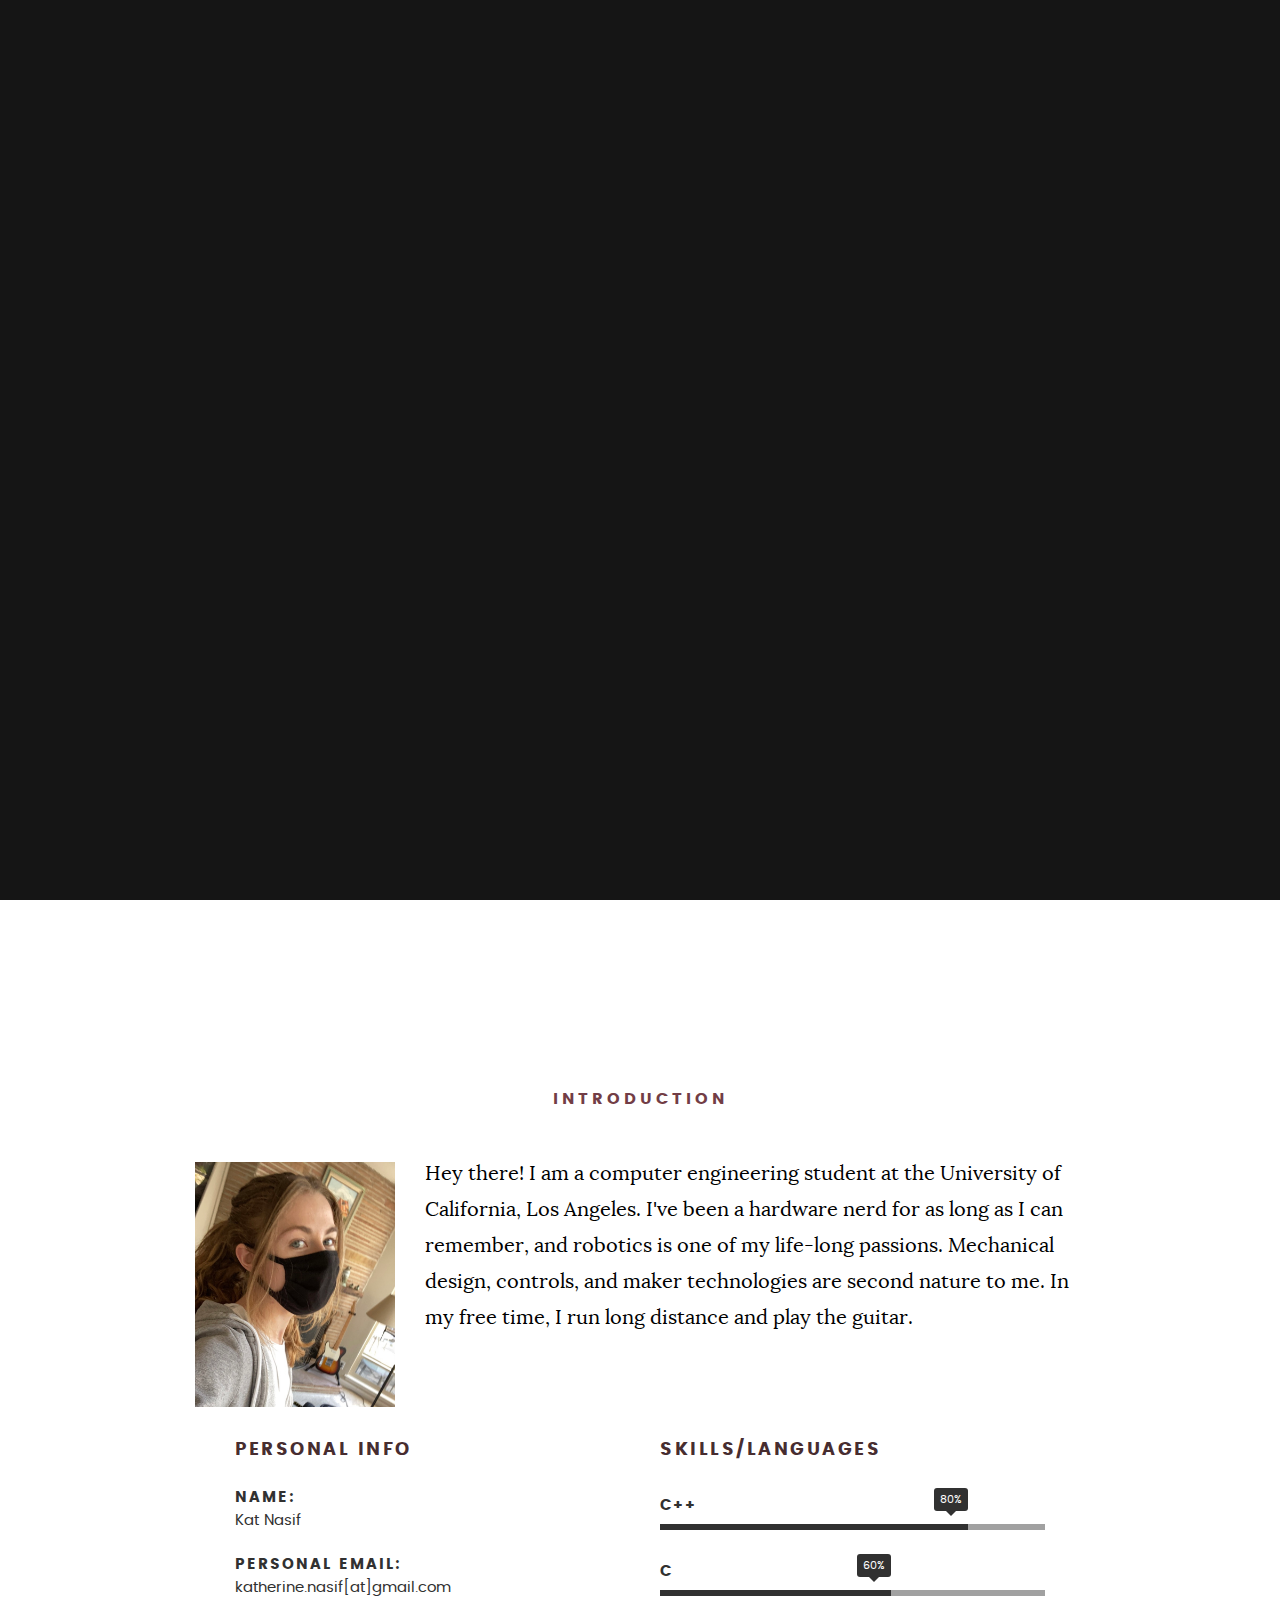
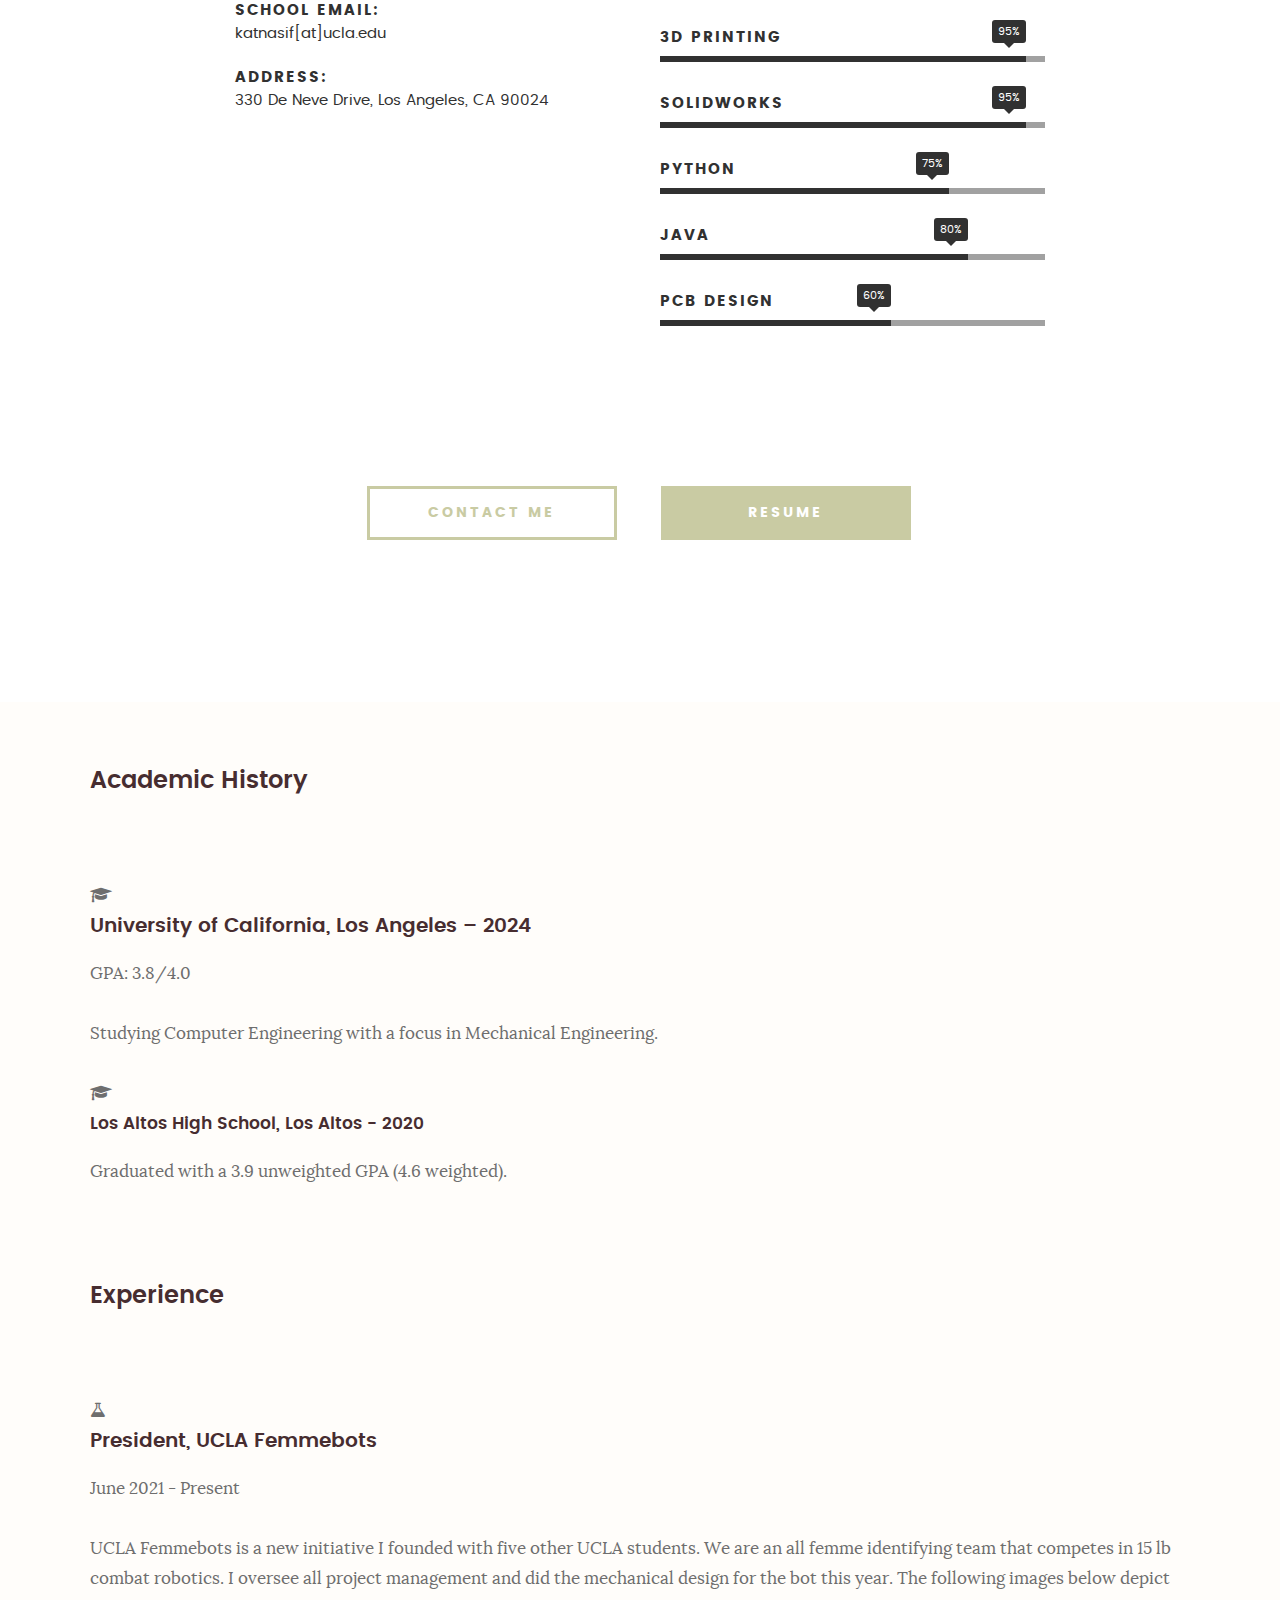
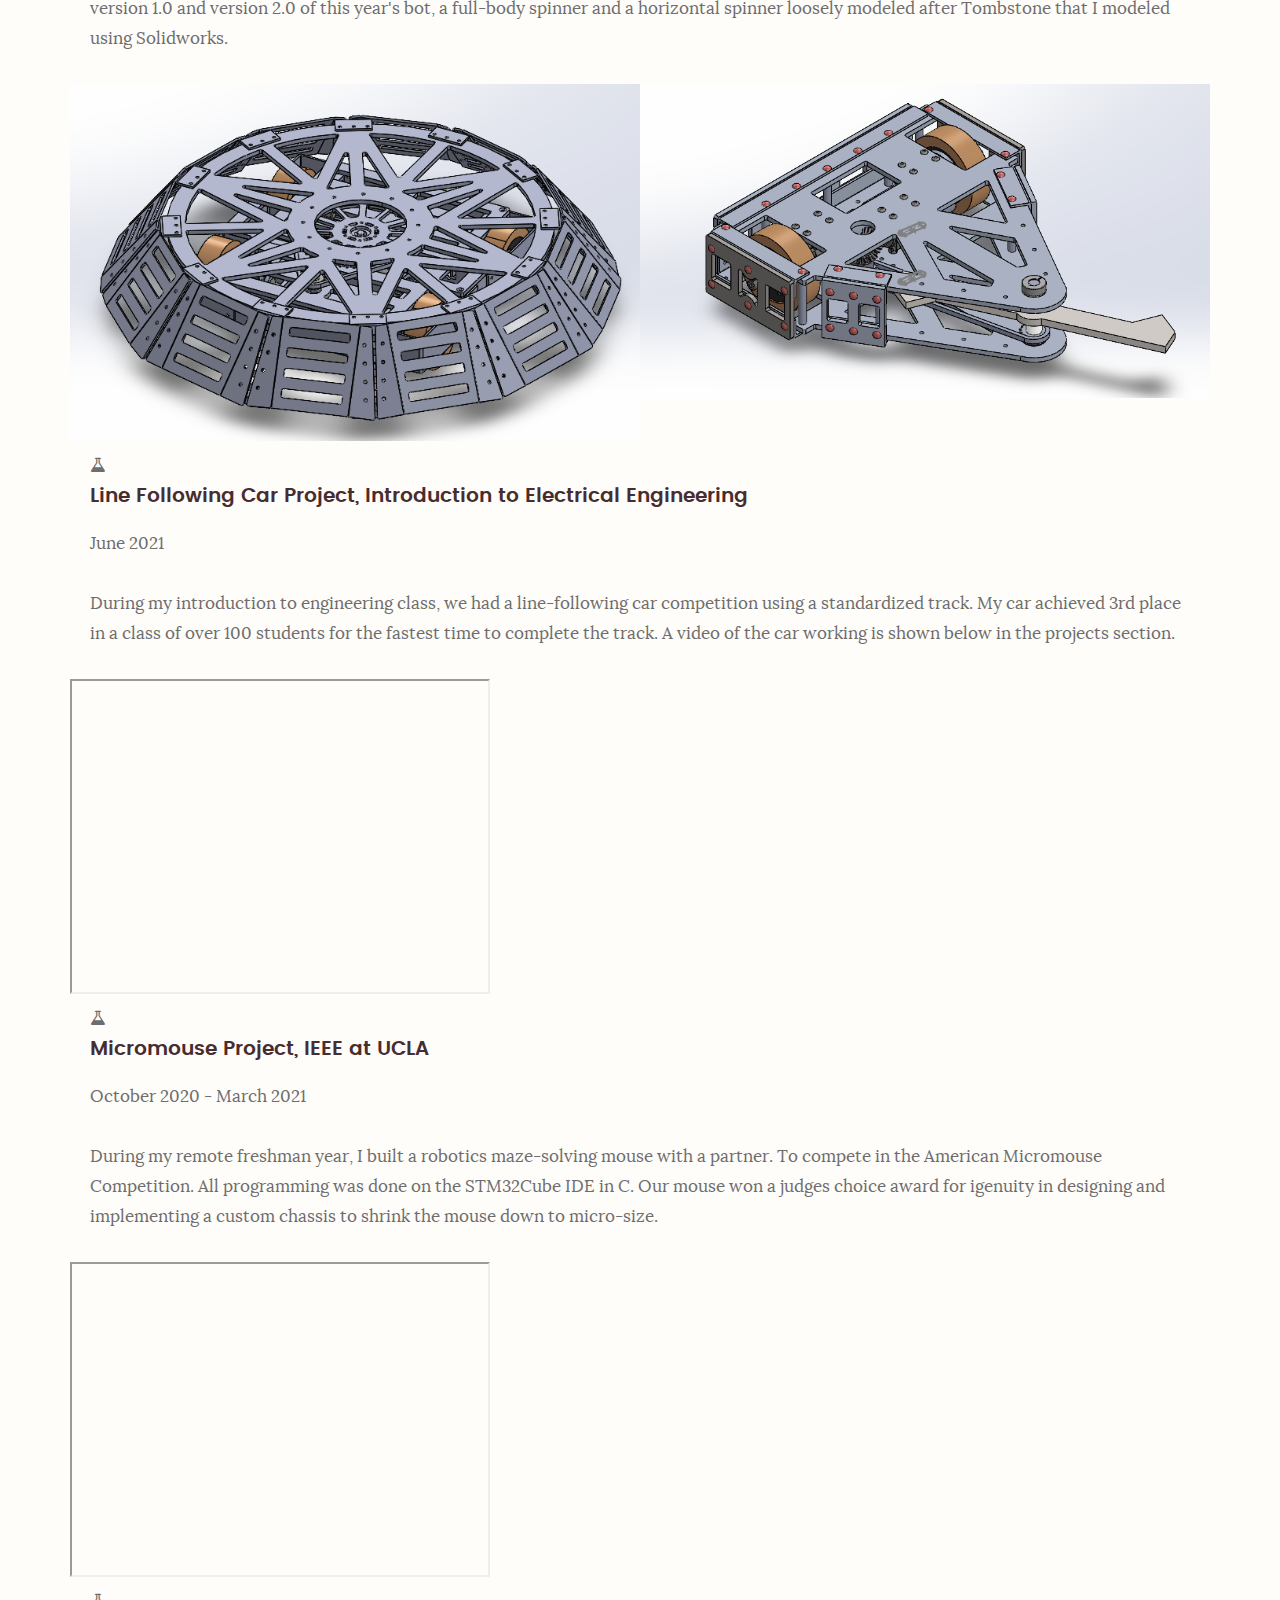
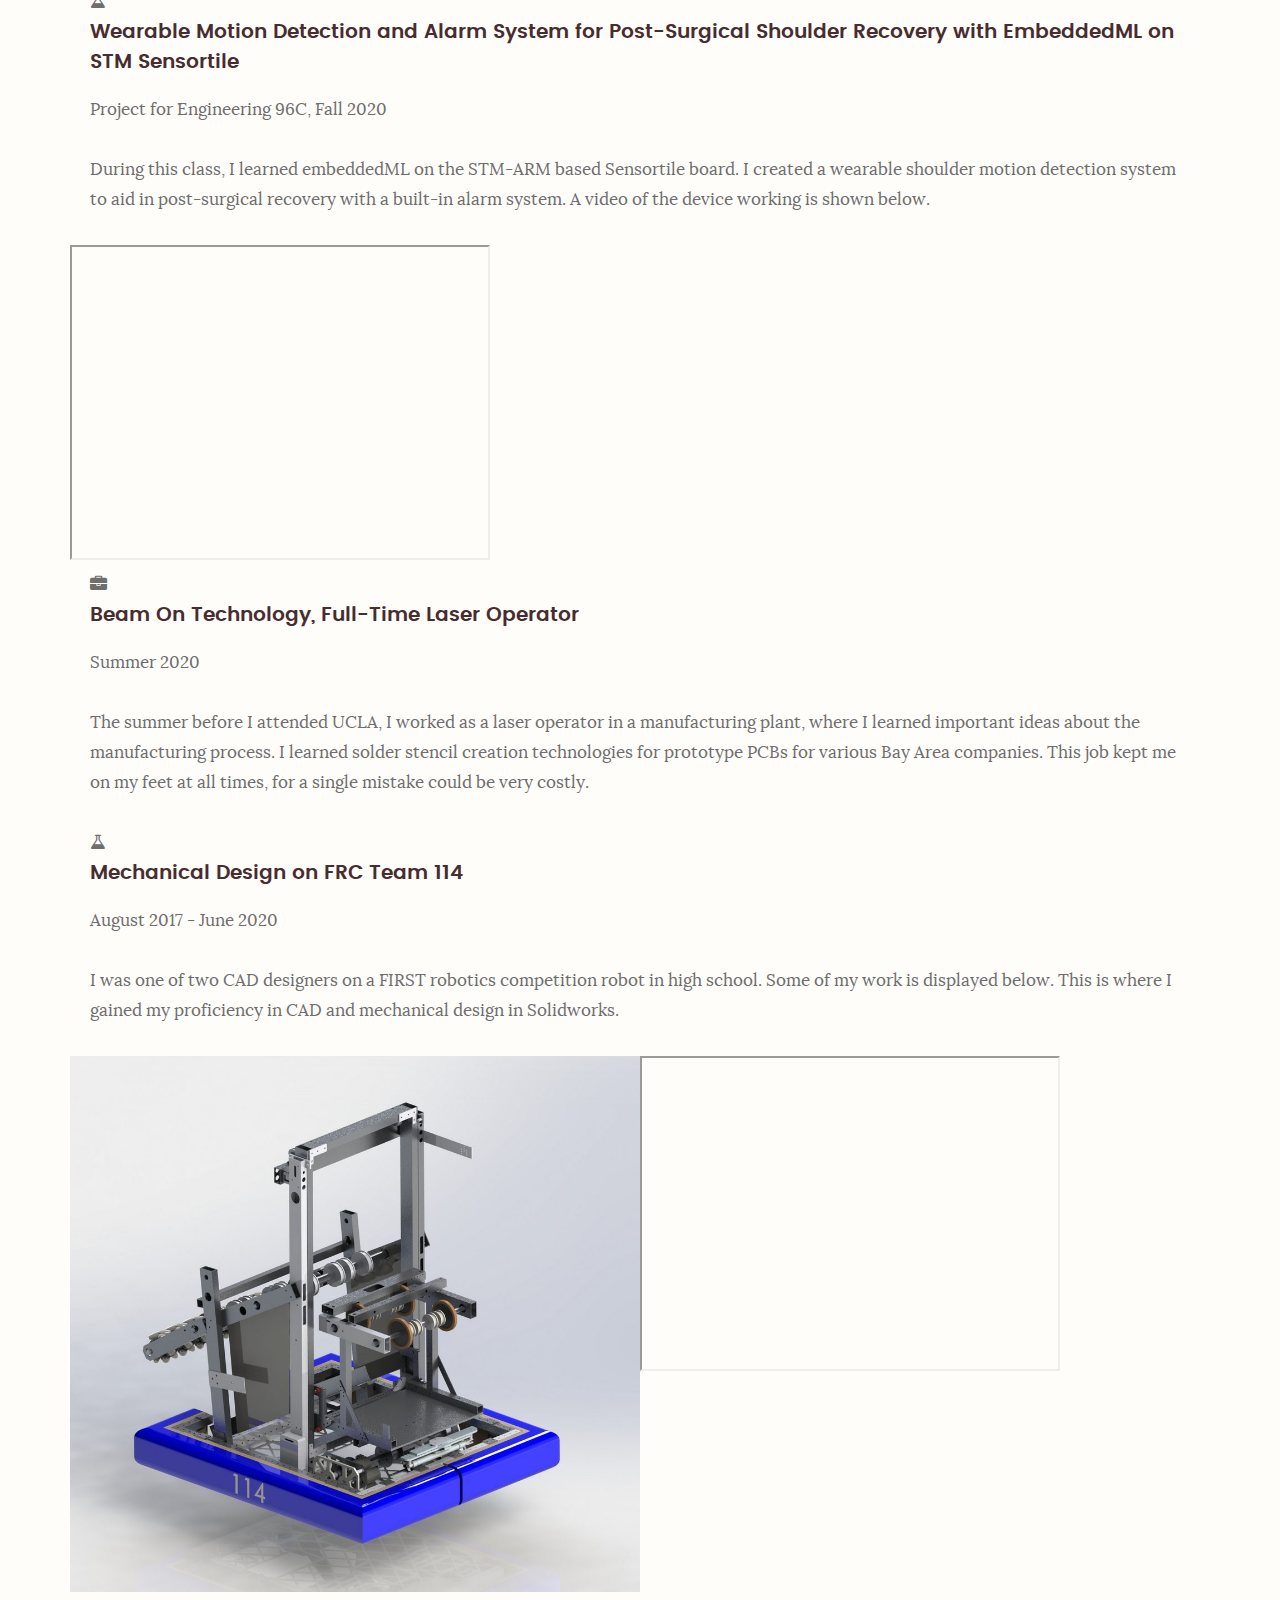
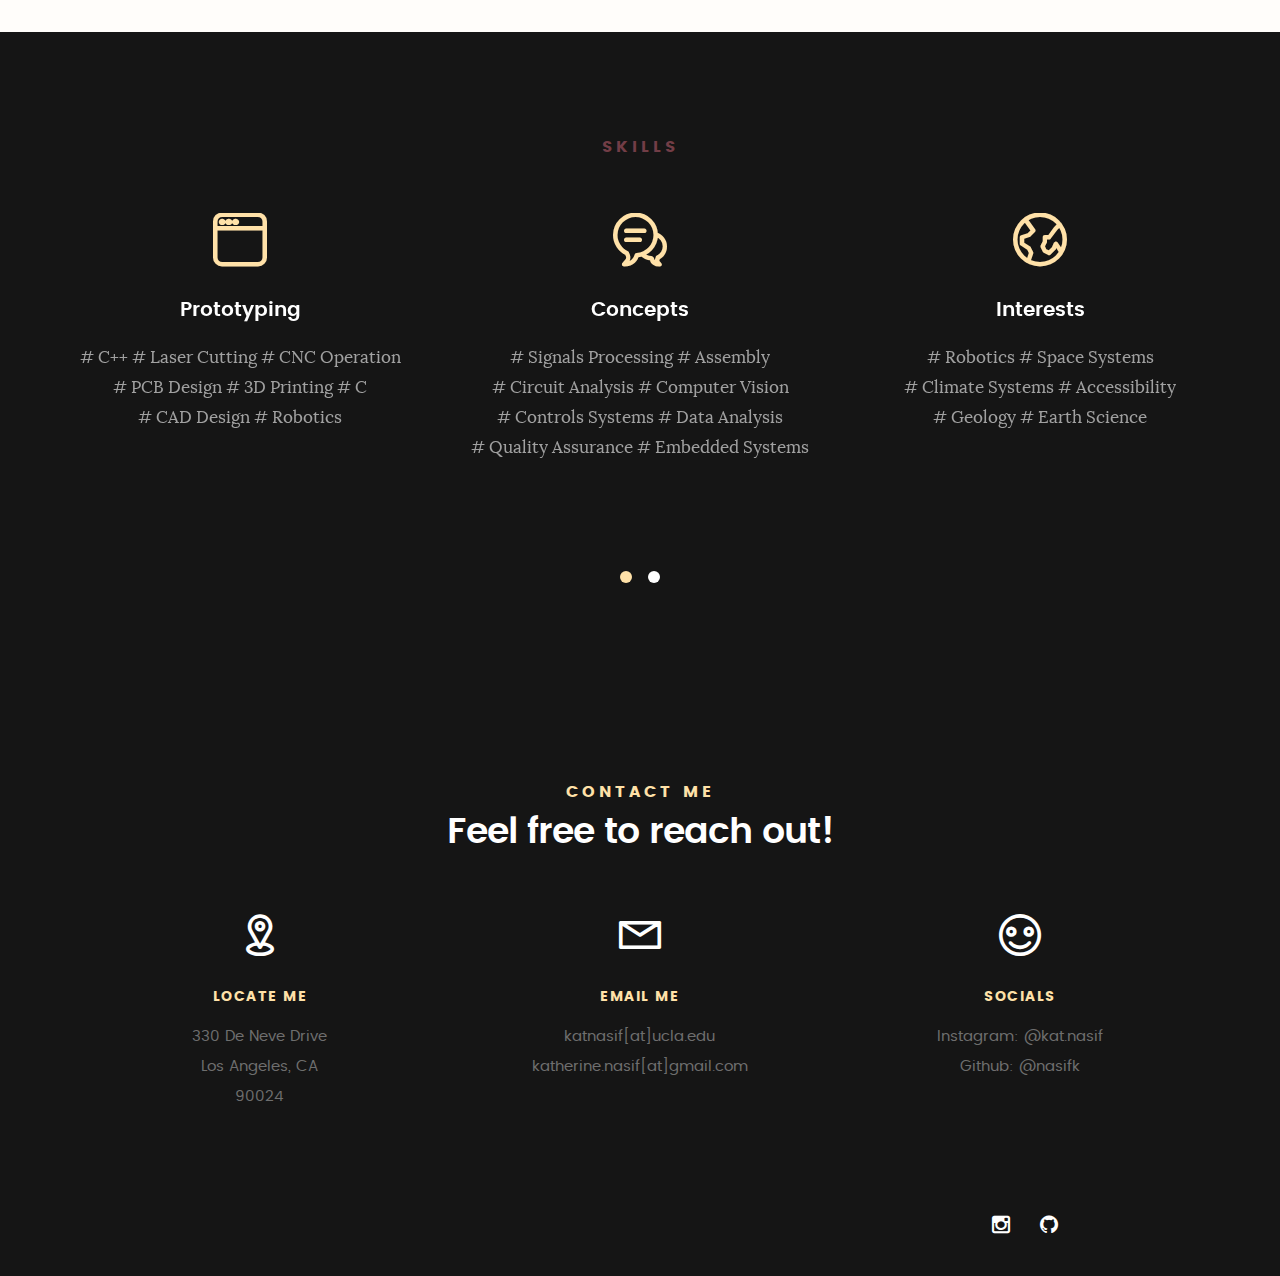
<file: index.html>
<!DOCTYPE html>
<!--[if IE 8 ]><html class="no-js oldie ie8" lang="en"> <![endif]-->
<!--[if IE 9 ]><html class="no-js oldie ie9" lang="en"> <![endif]-->
<!--[if (gte IE 9)|!(IE)]><!-->
<html class="no-js" lang="en">
<!--<![endif]-->

<head>
	<!--- basic page needs
   ================================================== -->
	<meta charset="utf-8">
	<title>Kat Nasif</title>
	<meta name="description" content="">
	<meta name="author" content="">
	<!-- mobile specific metas
   ================================================== -->
	<meta name="viewport" content="width=device-width, initial-scale=1, maximum-scale=1">
	<!-- CSS
   ================================================== -->
	<link rel="stylesheet" href="css/base.css">
	<link rel="stylesheet" href="css/main.css">
	<link rel="stylesheet" href="css/vendor.css">
	<!-- script
   ================================================== -->
	<script src="js/modernizr.js"></script>
	<script src="js/pace.min.js"></script>
	<!-- favicons
	================================================== -->
	<link rel="icon" type="image/png" href="favicon.png">
</head>

<body id="top">
	<!-- header
   ================================================== -->
	<header>
		<div class="row">
			<div class="top-bar">
				<a class="menu-toggle" href="#"><span>Menu</span></a>
				<div class="logo">
					<a href="index.html">Kat Nasif</a>
				</div>
				<nav id="main-nav-wrap">
					<ul class="main-navigation">
						<li class="current"><a class="smoothscroll" href="#intro" title="">Home</a></li>
						<li><a class="smoothscroll" href="#about" title="">About Me</a></li>
						<li><a class="smoothscroll" href="#experience" title="">Experience</a></li>
						<li><a class="smoothscroll" href="#skills" title="">Skills</a></li>
                        <li><a  href="countdown.html" title="">Countdown</a></li>
					</ul>
				</nav>
			</div> <!-- /top-bar -->
		</div> <!-- /row -->
	</header> <!-- /header -->

	<!-- intro section
   ================================================== -->
	<section id="intro">
		<div class="intro-overlay"></div>
		<div class="intro-content">
			<div class="row">
				<div class="col-twelve">
					<h1>Kat Nasif</h1>
					<h5> UCLA Computer Engineering CO '24 (she/they) </h5>
					<a class="button stroke smoothscroll" href="#about" title="">About Me</a>
				</div>
			</div>
		</div> <!-- /intro-content -->
	</section> <!-- /intro -->

	<!-- about section
   ================================================== -->
	<section id="about">
		<div class="row section-intro">
			<div class="col-twelve">
				<h5>Introduction</h5>
				<div class="intro-info">
					<img src="images\headshot.jpg" alt="Profile Picture">
					<p class="lead">Hey there! I am a computer engineering student at the University of California, Los Angeles. 
                        I've been a hardware nerd for as long as I can remember, and robotics is one of my life-long passions. Mechanical design, controls,
                        and maker technologies are second nature to me. In my free time, I run long distance and play the guitar.
                    </p>
				</div>
			</div>
		</div> <!-- /section-intro -->

		<div class="row about-content">
			<div class="col-six tab-full">
				<h3>Personal Info</h3>
				<ul class="info-list">
					<li>
						<strong>Name:</strong>
						<span>Kat Nasif</span>
					</li>
					<li>
						<strong>Personal Email:</strong>
						<span>katherine.nasif[at]gmail.com</span>
						<strong>School Email:</strong>
						<span>katnasif[at]ucla.edu</span>
					</li>
					<li>
						<strong>Address:</strong>
						<span>330 De Neve Drive, Los Angeles, CA 90024</span>
					</li>
				</ul> <!-- /info-list -->
			</div>
			<div class="col-six tab-full">
				<h3>Skills/Languages</h3>
				<ul class="skill-bars">
					<li>
						<div class="progress percent80"><span>80%</span></div>
						<strong>C++</strong>
					</li>
					<li>
						<div class="progress percent60"><span>60%</span></div>
						<strong>C</strong>
					</li>
					<li>
						<div class="progress percent95"><span>95%</span></div>
						<strong>3D Printing</strong>
					</li>
					<li>
						<div class="progress percent95"><span>95%</span></div>
						<strong>Solidworks</strong>
					</li>
					<li>
						<div class="progress percent75"><span>75%</span></div>
						<strong>Python</strong>
					</li>
					<li>
						<div class="progress percent80"><span>80%</span></div>
						<strong>Java</strong>
					</li>
                    <li>
						<div class="progress percent60"><span>60%</span></div>
						<strong>PCB Design</strong>
					</li>
				</ul> <!-- /skill-bars -->
			</div>
		</div>
		<div class="row button-section">
			<div class="col-twelve">
				<a href="#contact" title="Hire Me" class="button stroke smoothscroll">Contact Me</a>
				<a href="images\Nasif Katherine.pdf" target="_blank" title="Download Resume" class="button button-primary">Resume</a>
			</div>
		</div>
	</section> <!-- /process-->


	<!-- resume Section
   ================================================== -->
	<section id="experience" class="grey-section">
		<div class="row resume-timeline">
			<div class="col-twelve resume-header">
				<h2>Academic History</h2>
			</div> <!-- /resume-header -->
			<div class="col-twelve">
				<div class="timeline-wrap">
					<div class="timeline-block">
						<div class="timeline-ico">
							<i class="fa fa-graduation-cap"></i>
						</div>
						<div class="timeline-header">
							<h3>University of California, Los Angeles – 2024</h3>
							<p>GPA: 3.8/4.0</p>
							<p>Studying Computer Engineering with a focus in Mechanical Engineering.</p>
						</div>
						<div class="timeline-ico">
							<i class="fa fa-graduation-cap"></i>
						</div>
						<div class="timeline-content">
							<h4>Los Altos High School, Los Altos - 2020</h4>
							<p>Graduated with a 3.9 unweighted GPA (4.6 weighted).</p>
						</div>
					</div> <!-- /timeline-block -->
				</div> <!-- /timeline-wrap -->
			</div> <!-- /col-twelve -->
		</div> <!-- /resume-timeline -->
		<div class="row resume-timeline">
			<div class="col-twelve resume-header">
				<h2>Experience</h2>
			</div> <!-- /resume-header -->
			<div class="col-twelve">
				<div class="timeline-wrap">
					<div class="timeline-block">
						<div class="timeline-ico">
							<i class="fa fa-flask"></i>
						</div>
						<div class="timeline-header">
							<h3>President, UCLA Femmebots</h3>
							<p>June 2021 - Present</p>
						</div>
						<div class="timeline-content">
							<p>UCLA Femmebots is a new initiative I founded with five other UCLA students. We are an all femme identifying team 
								that competes in 15 lb combat robotics. I oversee all project management and did the mechanical design for the bot this year. The following images
								below depict version 1.0 and version 2.0 of this year's bot, a full-body spinner and a horizontal spinner loosely modeled after Tombstone that I 
								modeled using Solidworks.
                            </p>
						</div>
					</div> <!-- /timeline-block -->
					<div class="row">
						<div class="column">
							<img src="images\battlebot_1.png" alt="Femmebots Battlebot CAD Version 1.0" height="315px">
						</div>	
						<div class="column">
							<img src="images\battlebot_2.png" alt="Femmebots Battlebot CAD Version 2.0" height="315px">

						</div>
						<div id="go-top">
							<a class="smoothscroll" title="Back to Top" href="#top"><i class="fa fa-long-arrow-up"></i></a>
						</div>
					</div> <!-- /row -->
					<div class="timeline-block">
						<div class="timeline-ico">
							<i class="fa fa-flask"></i>
						</div>
						<div class="timeline-header">
							<h3>Line Following Car Project, Introduction to Electrical Engineering</h3>
							<p>June 2021</p>
						</div>
						<div class="timeline-content">
							<p>During my introduction to engineering class, we had a line-following car competition using a standardized 
								track. My car achieved 3rd place in a class of over 100 students for the fastest time to complete the track. A video of the car working is shown below
								in the projects section.
                            </p>
						</div>
					</div> <!-- /timeline-block -->
					<div class="row">
						<div class="column">
						</div>	
						<div class="column">
							<iframe width="420" height="315"
							src="https://www.youtube.com/embed/arGKe2y2Ru4">
							</iframe>
						</div>
						<div id="go-top">
							<a class="smoothscroll" title="Back to Top" href="#top"><i class="fa fa-long-arrow-up"></i></a>
						</div>
					</div> <!-- /row -->
					<div class="timeline-block">
						<div class="timeline-ico">
							<i class="fa fa-flask"></i>
						</div>
						<div class="timeline-header">
							<h3>Micromouse Project, IEEE at UCLA</h3>
							<p>October 2020 - March 2021</p>
						</div>
						<div class="timeline-content">
							<p>During my remote freshman year, I built a robotics maze-solving mouse with a partner.
                                To compete in the American Micromouse Competition. All programming was done on the STM32Cube IDE 
                                in C. Our mouse won a judges choice award for igenuity in designing and implementing a custom 
                                chassis to shrink the mouse down to micro-size.
                            </p>
						</div>
					</div> <!-- /timeline-block -->
					<div class="row">
						<div class="column">
							<iframe width="420" height="315"
							src="https://www.youtube.com/embed/m2vabv3plUM">
							</iframe>
						</div>
					  </div>
					<div class="timeline-block">
						<div class="timeline-ico">
							<i class="fa fa-flask"></i>
						</div>
						<div class="timeline-header">
							<h3>Wearable Motion Detection and Alarm System for Post-Surgical Shoulder Recovery with
                                EmbeddedML on STM Sensortile</h3>
							<p>Project for Engineering 96C, Fall 2020</p>
						</div>
						<div class="timeline-content">
							<p>During this class, I learned embeddedML on the STM-ARM based Sensortile board. I created a wearable shoulder 
                                motion detection system to aid in post-surgical recovery with a built-in alarm system. A video of the device working is shown below.
                            </p>
						</div>
					</div>
					<div class="row">
						<div class="column">
							<iframe width="420" height="315"
							src="https://www.youtube.com/embed/RgCTWvgWV0s">
							</iframe>
						</div>	
					  </div>
					<div class="timeline-block">
						<div class="timeline-ico">
							<i class="fa fa-briefcase"></i>
						</div>
						<div class="timeline-header">
							<h3>Beam On Technology, Full-Time Laser Operator </h3>
							<p>Summer 2020</p>
						</div>
						<div class="timeline-content">
							<p>The summer before I attended UCLA, I worked as a laser operator in a manufacturing plant, where I learned important
                                ideas about the manufacturing process. I learned solder stencil creation technologies for prototype PCBs for various Bay
                                Area companies. This job kept me on my feet at all times, for a single mistake could be very costly.
                            </p>
						</div>
					</div> <!-- /timeline-block -->
					<div class="timeline-block">
						<div class="timeline-ico">
							<i class="fa fa-flask"></i>
						</div>
						<div class="timeline-header">
							<h3>Mechanical Design on FRC Team 114</h3>
							<p>August 2017 - June 2020</p>
						</div>
						<div class="timeline-content">
							<p>I was one of two CAD designers on a FIRST robotics competition robot in high school. Some of my work is displayed below. This 
								is where I gained my proficiency in CAD and mechanical design in Solidworks.
                            </p>
						</div>
					</div>
					<div class="row">
						<div class="column">
							<img src="images\robot1.jpg" alt="CAD Model of 2019 FRC Robot" height="215px">
						</div>	
						<div class="column">
							<iframe width="420" height="315"
							src="https://www.youtube.com/embed/nJLBXDWh_7g">
							</iframe>
						</div>
						<div id="go-top">
							<a class="smoothscroll" title="Back to Top" href="#top"><i class="fa fa-long-arrow-up"></i></a>
						</div>
				</div> <!-- /timeline-wrap -->
			</div> <!-- /col-twelve -->
		</div> <!-- /resume-timeline -->
	</section> <!-- /features -->

	<section id="experience" class="grey-section"> 
		<div class="row section-intro">
			
		
			  <br>
		</div>
		
	</section>



	<!-- services Section
   ================================================== -->
	<section id="skills">
		<div class="overlay"></div>
		<div class="row section-intro">
			<div class="col-twelve">
				<h5>SKILLS</h5>
			</div>
		</div> <!-- /section-intro -->
		<div class="row services-content">
			<div id="owl-slider" class="owl-carousel services-list">
				<div class="service">
					<span class="icon"><i class="icon-window"></i></span>
					<div class="service-content">
						<h3>Prototyping</h3>
						<p class="desc"># C++ # Laser Cutting # CNC Operation </br> # PCB Design # 3D Printing # C </br> #
							CAD Design # Robotics </p>
					</div>
				</div> <!-- /service -->
				<div class="service">
					<span class="icon"><i class="icon-chat"></i></span>
					<div class="service-content">
						<h3>Concepts</h3>
						<p class="desc"> # Signals Processing # Assembly </br> # Circuit Analysis # Computer Vision </br># Controls Systems #
							Data Analysis </br> # Quality Assurance # Embedded Systems</p>
					</div>
				</div> <!-- /service -->
				<div class="service">
					<span class="icon"><i class="icon-earth"></i></span>
					<div class="service-content">
						<h3>Interests</h3>
						<p class="desc"> # Robotics # Space Systems </br># Climate Systems # Accessibility </br># Geology # Earth Science</p>
					</div>
				</div> <!-- /service -->
				<div class="service">
					<span class="icon"><i class="icon-pencil-ruler"></i></span>
					<div class="service-content">
						<h3>Classes</h3>
						<p class="desc">#Introduction to Electrical Engineering <br># Signals and Systems </br># Computer Architecture </br># Introduction to Computer Science 1 
							<br># Introduction to Computer Science 2 <br># Digital Design </p>
					</div>
				</div> <!-- /service -->

			</div> <!-- /services-content -->
	</section> <!-- /services -->

	

	

	<!-- contact
   ================================================== -->
	<section id="contact">
		<div class="row section-intro">
			<div class="col-twelve">
				<h5>Contact Me</h5>
				<h1>Feel free to reach out!</h1>
			</div>
		</div> <!-- /section-intro -->
		<div class="row contact-info">
			<div class="col-four tab-full">
				<div class="icon">
					<i class="icon-pin"></i>
				</div>
				<h5>Locate Me</h5>
				<p>330 De Neve Drive<br>Los Angeles, CA<br>90024</p>
			</div>
			<div class="col-four tab-full collapse">
				<div class="icon">
					<i class="icon-mail"></i>
				</div>
				<h5>Email Me</h5>
				<p>katnasif[at]ucla.edu<br>katherine.nasif[at]gmail.com</p>
			</div>
			<div class="col-four tab-full">
				<div class="icon">
					<i class="icon-smile"></i>
				</div>
				<h5>Socials</h5>
				<p>Instagram: @kat.nasif
					<br>Github: @nasifk </p>
			</div>
		</div> <!-- /contact-info -->
	</section> <!-- /contact -->

	<!-- footer
   ================================================== -->

	<footer>
		<div class="row">
			<div class="col-six tab-full pull-right social">
				<ul class="footer-social">
					<li><a target="_blank" href="https://www.instagram.com/kat.nasif/"><i
								class="fa fa-instagram"></i></a></li>
					<li><a target="_blank" href="https://github.com/nasifk"><i class="fa fa-github"
								aria-hidden="true"></i></a></li>
				</ul>
			</div>
			<div id="go-top">
				<a class="smoothscroll" title="Back to Top" href="#top"><i class="fa fa-long-arrow-up"></i></a>
			</div>
		</div> <!-- /row -->
	</footer>
	<div id="preloader">
		<div id="loader"></div>
	</div>
	<!-- Java Script
   ================================================== -->
	<script src="js/jquery-2.1.3.min.js"></script>
	<script src="js/plugins.js"></script>
	<script src="js/main.js"></script>

</body>
</html>
</file>
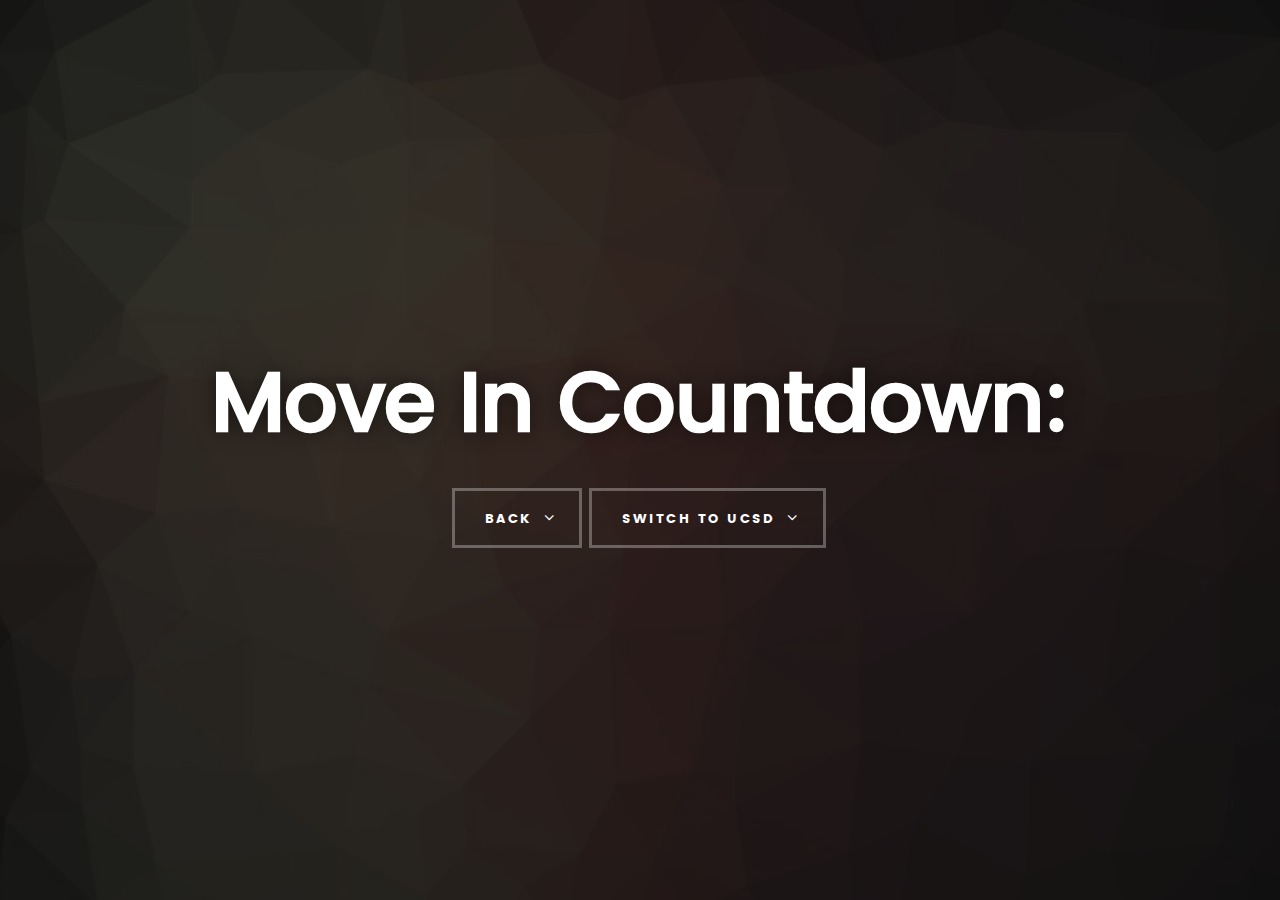
<file: countdown.html>
<!DOCTYPE html>
<!--[if IE 8 ]><html class="no-js oldie ie8" lang="en"> <![endif]-->
<!--[if IE 9 ]><html class="no-js oldie ie9" lang="en"> <![endif]-->
<!--[if (gte IE 9)|!(IE)]><!-->
<html class="no-js" lang="en">
<!--<![endif]-->

<head>
	<!--- basic page needs
   ================================================== -->
	<meta charset="utf-8">
	<title>Kat Nasif</title>
	<meta name="description" content="">
	<meta name="author" content="">
	<!-- mobile specific metas
   ================================================== -->
	<meta name="viewport" content="width=device-width, initial-scale=1, maximum-scale=1">
	<!-- CSS
   ================================================== -->
	<link rel="stylesheet" href="css/base.css">
	<link rel="stylesheet" href="css/main.css">
	<link rel="stylesheet" href="css/vendor.css">
	<!-- script
   ================================================== -->
	<script src="js/modernizr.js"></script>
	<script src="js/pace.min.js"></script>
	<!-- favicons
	================================================== -->
	<link rel="icon" type="image/png" href="favicon.png">
</head>

<body id="top">


	<!-- intro section
   ================================================== -->
	<section id="intro">
		<div class="intro-overlay"></div>
		<div class="intro-content">
			<div class="row">
				<div class="col-twelve">
					<h1>Move In Countdown:</h1>
					<h5> 
                            <div class = "count-down">
                                <p id="demo"></p>
                            </div>
                            
                        
                            <script>
                                // Set the date we're counting down to
                                var countDownDate = new Date("September 11, 2021 20:00:00").getTime();
                        
                                // Update the count down every 1 second
                                var x = setInterval(function() {
                        
                                // Get today's date and time
                                var now = new Date().getTime();
                        
                                // Find the distance between now and the count down date
                                var distance = countDownDate - now;
                        
                                // Time calculations for days, hours, minutes and seconds
                                var days = Math.floor(distance / (1000 * 60 * 60 * 24));
                                var hours = Math.floor((distance % (1000 * 60 * 60 * 24)) / (1000 * 60 * 60));
                                var minutes = Math.floor((distance % (1000 * 60 * 60)) / (1000 * 60));
                                var seconds = Math.floor((distance % (1000 * 60)) / 1000);
                        
                                // Display the result in the element with id="demo"
                                document.getElementById("demo").innerHTML = days + "d " + hours + "h "
                                + minutes + "m " + seconds + "s ";
                        
                                // If the count down is finished, write some text
                                if (distance < 0) {
                                    clearInterval(x);
                                    document.getElementById("demo").innerHTML = "MOVED-IN";
                                }
                                }, 1000);
                            </script>
                        </div>
                    </h5>
                    <div class="row">
                        <a class="button stroke smoothscroll" href="index.html" title="">Back</a>
                        <a class="button stroke smoothscroll" href="ucsd.html" title="">Switch to UCSD</a>
                    </div>
                    
				</div>
			</div>
		</div> <!-- /intro-content -->
	</section> <!-- /intro -->
</file>
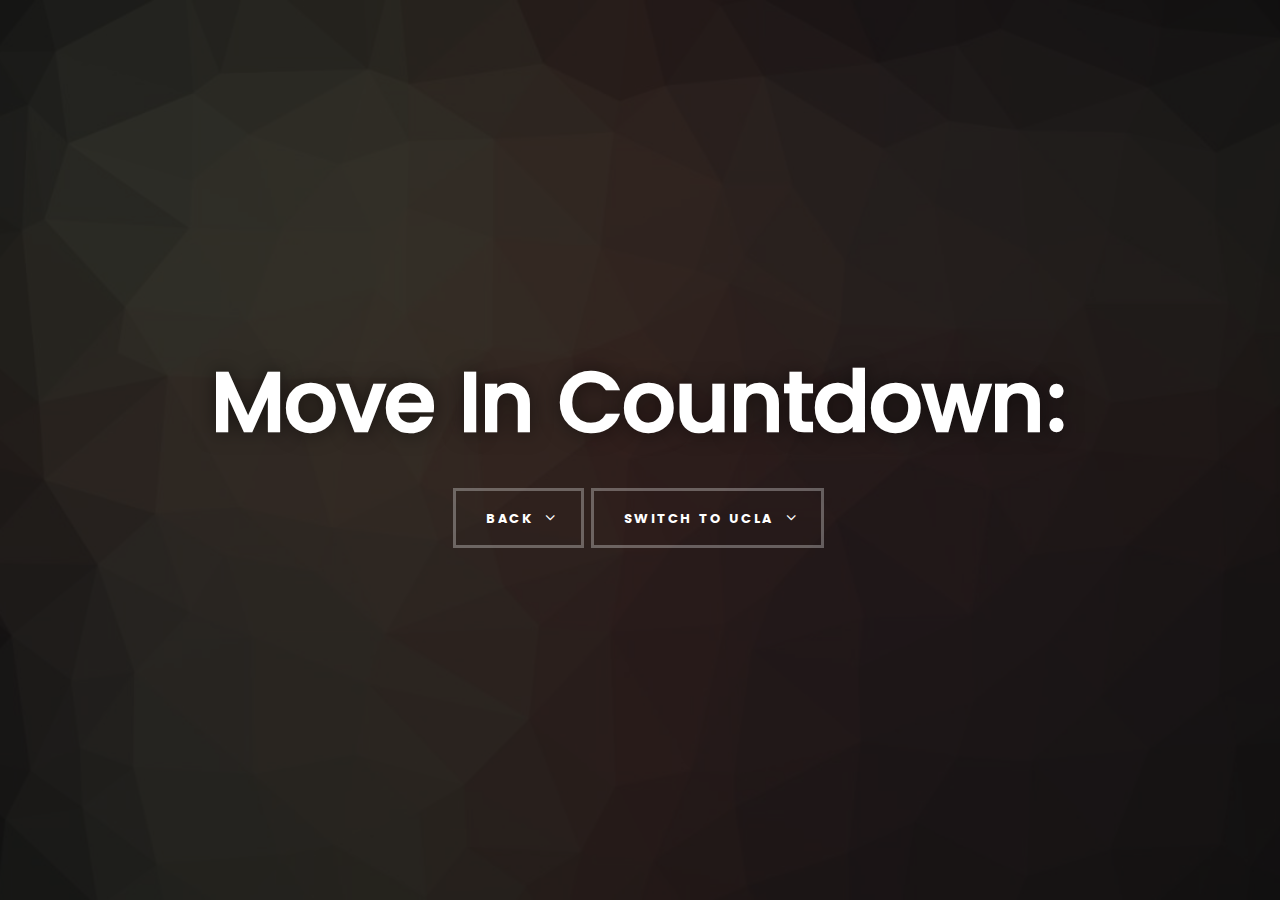
<file: ucsd.html>
<!DOCTYPE html>
<!--[if IE 8 ]><html class="no-js oldie ie8" lang="en"> <![endif]-->
<!--[if IE 9 ]><html class="no-js oldie ie9" lang="en"> <![endif]-->
<!--[if (gte IE 9)|!(IE)]><!-->
<html class="no-js" lang="en">
<!--<![endif]-->

<head>
	<!--- basic page needs
   ================================================== -->
	<meta charset="utf-8">
	<title>Kat Nasif</title>
	<meta name="description" content="">
	<meta name="author" content="">
	<!-- mobile specific metas
   ================================================== -->
	<meta name="viewport" content="width=device-width, initial-scale=1, maximum-scale=1">
	<!-- CSS
   ================================================== -->
	<link rel="stylesheet" href="css/base.css">
	<link rel="stylesheet" href="css/main.css">
	<link rel="stylesheet" href="css/vendor.css">
	<!-- script
   ================================================== -->
	<script src="js/modernizr.js"></script>
	<script src="js/pace.min.js"></script>
	<!-- favicons
	================================================== -->
	<link rel="icon" type="image/png" href="favicon.png">
</head>

<body id="top">


	<!-- intro section
   ================================================== -->
	<section id="intro">
		<div class="intro-overlay"></div>
		<div class="intro-content">
			<div class="row">
				<div class="col-twelve">
					<h1>Move In Countdown:</h1>
					<h5> 
                            <div class = "count-down">
                                <p id="demo"></p>
                            </div>
                            
                        
                            <script>
                                // Set the date we're counting down to
                                var countDownDate = new Date("September 18, 2021 14:00:00").getTime();
                        
                                // Update the count down every 1 second
                                var x = setInterval(function() {
                        
                                // Get today's date and time
                                var now = new Date().getTime();
                        
                                // Find the distance between now and the count down date
                                var distance = countDownDate - now;
                        
                                // Time calculations for days, hours, minutes and seconds
                                var days = Math.floor(distance / (1000 * 60 * 60 * 24));
                                var hours = Math.floor((distance % (1000 * 60 * 60 * 24)) / (1000 * 60 * 60));
                                var minutes = Math.floor((distance % (1000 * 60 * 60)) / (1000 * 60));
                                var seconds = Math.floor((distance % (1000 * 60)) / 1000);
                        
                                // Display the result in the element with id="demo"
                                document.getElementById("demo").innerHTML = days + "d " + hours + "h "
                                + minutes + "m " + seconds + "s ";
                        
                                // If the count down is finished, write some text
                                if (distance < 0) {
                                    clearInterval(x);
                                    document.getElementById("demo").innerHTML = "MOVED-IN";
                                }
                                }, 1000);
                            </script>
                        </div>
                    </h5>
                    <div class="row">
                           <a class="button stroke smoothscroll" href="index.html" title="">Back</a>
                           <a class="button stroke smoothscroll" href="countdown.html" title="">Switch to UCLA</a>
                    </div>
                    
				</div>
			</div>
		</div> <!-- /intro-content -->
	</section> <!-- /intro -->
</file>
<file: css/base.css>
/**
 * ===================================================================
 *
 *  Kards v1.0 Base Stylesheet
 *  url: styleshout.com
 *  03-01-2016
 *  ------------------------------------------------------------------
 *  TOC:
 *  01. reset
 *  02. basic/base setup styles
 *  03. grid
 *  04. MISC
 *
 * ===================================================================
 */

/**
 * ===================================================================
 * 01. reset - normalize.css v3.0.2 | MIT License | git.io/normalize
 *
 * -------------------------------------------------------------------
 */
html {
	font-family: sans-serif;
	-ms-text-size-adjust: 100%;
	-webkit-text-size-adjust: 100%;
}

body {
	margin: 0;
}

article,
aside,
details,
figcaption,
figure,
footer,
header,
hgroup,
main,
menu,
nav,
section,
summary {
	display: block;
}

audio,
canvas,
progress,
video {
	display: inline-block;
	vertical-align: baseline;
}

audio:not([controls]) {
	display: none;
	height: 0;
}

[hidden],
template {
	display: none;
}

a {
	background: transparent;
}

a:active,
a:hover {
	outline: 0;
}

abbr[title] {
	border-bottom: 1px dotted;
}

b,
strong {
	font-weight: bold;
}

dfn {
	font-style: italic;
}

h1 {
	font-size: 2em;
	margin: 0.67em 0;
}

mark {
	background: #ff0;
	color: #000;
}

small {
	font-size: 80%;
}

sub,
sup {
	font-size: 75%;
	line-height: 0;
	position: relative;
	vertical-align: baseline;
}

sup {
	top: -0.5em;
}

sub {
	bottom: -0.25em;
}

img {
	border: 0;
}

svg:not(:root) {
	overflow: hidden;
}

figure {
	margin: 1em 40px;
}

hr {
	-moz-box-sizing: content-box;
	box-sizing: content-box;
	height: 0;
}

pre {
	overflow: auto;
}

code,
kbd,
pre,
samp {
	font-family: monospace, monospace;
	font-size: 1em;
}

button,
input,
optgroup,
select,
textarea {
	color: inherit;
	font: inherit;
	margin: 0;
}

button {
	overflow: visible;
}

button,
select {
	text-transform: none;
}

button,
html input[type="button"],
input[type="reset"],
input[type="submit"] {
	-webkit-appearance: button;
	cursor: pointer;
}

button[disabled],
html input[disabled] {
	cursor: default;
}

button::-moz-focus-inner,
input::-moz-focus-inner {
	border: 0;
	padding: 0;
}

input {
	line-height: normal;
}

input[type="checkbox"],
input[type="radio"] {
	box-sizing: border-box;
	padding: 0;
}

input[type="number"]::-webkit-inner-spin-button,
input[type="number"]::-webkit-outer-spin-button {
	height: auto;
}

input[type="search"] {
	-webkit-appearance: textfield;
	-moz-box-sizing: content-box;
	-webkit-box-sizing: content-box;
	box-sizing: content-box;
}

input[type="search"]::-webkit-search-cancel-button,
input[type="search"]::-webkit-search-decoration {
	-webkit-appearance: none;
}

fieldset {
	border: 1px solid #c0c0c0;
	margin: 0 2px;
	padding: 0.35em 0.625em 0.75em;
}

legend {
	border: 0;
	padding: 0;
}

textarea {
	overflow: auto;
}

optgroup {
	font-weight: bold;
}

table {
	border-collapse: collapse;
	border-spacing: 0;
}

td,
th {
	padding: 0;
}

/**
 * ===================================================================
 * 02. basic/base setup styles - (_basic.scss)
 *
 * -------------------------------------------------------------------
 */
html {
	font-size: 62.5%;
	box-sizing: border-box;
}

*,
*::before,
*::after {
	box-sizing: inherit;
}

body {
	font-weight: normal;
	line-height: 1;
	text-rendering: optimizeLegibility;
	word-wrap: break-word;
	-webkit-overflow-scrolling: touch;
	-webkit-text-size-adjust: none;
}

body,
input,
button {
	-moz-osx-font-smoothing: grayscale;
	-webkit-font-smoothing: antialiased;
}

/**
 * Media - (_basic.scss)
 * -------------------------------------------------------------------
 */
img,
video {
	max-width: 100%;
	height: auto;
}

/**
 * Typography resets - (_basic.scss)
 * -------------------------------------------------------------------
 */
div,
dl,
dt,
dd,
ul,
ol,
li,
h1,
h2,
h3,
h4,
h5,
h6,
pre,
form,
p,
blockquote,
th,
td {
	margin: 0;
	padding: 0;
}

h1,
h2,
h3,
h4,
h5,
h6 {
	-webkit-font-variant-ligatures: common-ligatures;
	-moz-font-variant-ligatures: common-ligatures;
	font-variant-ligatures: common-ligatures;
	text-rendering: optimizeLegibility;
}

em,
i {
	font-style: italic;
	line-height: inherit;
}

strong,
b {
	font-weight: bold;
	line-height: inherit;
}

small {
	font-size: 60%;
	line-height: inherit;
}

ol,
ul {
	list-style: none;
}

li {
	display: block;
}

/**
 * links - (_basic.scss)
 * -------------------------------------------------------------------
 */
a {
	text-decoration: none;
	line-height: inherit;
}

a img {
	border: none;
}

/**
 * inputs - (_basic.scss)
 * -------------------------------------------------------------------
 */
fieldset {
	margin: 0;
	padding: 0;
}

input[type="email"],
input[type="number"],
input[type="search"],
input[type="text"],
input[type="tel"],
input[type="url"],
input[type="password"],
textarea {
	-webkit-appearance: none;
	-moz-appearance: none;
	-ms-appearance: none;
	-o-appearance: none;
	appearance: none;
}

/**
 * ===================================================================
 * 03. grid - (_grid.scss)
 *
 * -------------------------------------------------------------------
 */
.row {
	width: 94%;
	max-width: 1140px;
	margin: 0 auto;
}

.row:before,
.row:after {
	content: "";
	display: table;
}

.row:after {
	clear: both;
}

.row .row {
	width: auto;
	max-width: none;
	margin-left: -20px;
	margin-right: -20px;
}

[class*="col-"],
.bgrid {
	float: left;
}

[class*="col-"] + [class*="col-"].end {
	float: right;
}

[class*="col-"] {
	padding: 0 20px;
}

.col-one {
	width: 8.33333%;
}

.col-two,
.col-1-6 {
	width: 16.66667%;
}

.col-three,
.col-1-4 {
	width: 25%;
}

.col-four,
.col-1-3 {
	width: 33.33333%;
}

.col-five {
	width: 41.66667%;
}

.col-six,
.col-1-2 {
	width: 50%;
}

.col-seven {
	width: 58.33333%;
}

.col-eight,
.col-2-3 {
	width: 66.66667%;
}

.col-nine,
.col-3-4 {
	width: 75%;
}

.col-ten,
.col-5-6 {
	width: 83.33333%;
}

.col-eleven {
	width: 91.66667%;
}

.col-twelve,
.col-full {
	width: 100%;
        margin-top: 64px;
}


/**
 * small screens - (_grid.scss)
 * ---------------------------------------------------------------
 */
@media screen and (max-width:1024px) {
	.row .row {
		margin-left: -18px;
		margin-right: -18px;
	}

	[class*="col-"] {
		padding: 0 18px;
	}

}

/**
 * tablets - (_grid.scss)
 * ---------------------------------------------------------------
 */
@media screen and (max-width:768px) {
	.row {
		width: auto;
		padding-left: 30px;
		padding-right: 30px;
	}

	.row .row {
		padding-left: 0;
		padding-right: 0;
		margin-left: -15px;
		margin-right: -15px;
	}

	[class*="col-"] {
		padding: 0 15px;
	}

	.tab-1-4 {
		width: 25%;
	}

	.tab-1-3 {
		width: 33.33333%;
	}

	.tab-1-2 {
		width: 50%;
	}

	.tab-2-3 {
		width: 66.66667%;
	}

	.tab-3-4 {
		width: 75%;
	}

	.tab-full {
		width: 100%;
	}

}

/**
 * large mobile devices - (_grid.scss)
 * ---------------------------------------------------------------
 */
@media screen and (max-width:600px) {
	.row {
		padding-left: 25px;
		padding-right: 25px;
	}

	.row .row {
		margin-left: -10px;
		margin-right: -10px;
	}

	[class*="col-"] {
		padding: 0 10px;
	}

	.mob-1-4 {
		width: 25%;
	}

	.mob-1-2 {
		width: 50%;
	}

	.mob-3-4 {
		width: 75%;
	}

	.mob-full {
		width: 100%;
	}

}

/**
 * small mobile devices - (_grid.scss)
 * ---------------------------------------------------------------
 */
@media screen and (max-width:400px) {
	.row .row {
		padding-left: 0;
		padding-right: 0;
		margin-left: 0;
		margin-right: 0;
	}

	[class*="col-"] {
		width: 100% !important;
		float: none !important;
		clear: both !important;
		margin-left: 0;
		margin-right: 0;
		padding: 0;
	}

	[class*="col-"] + [class*="col-"].end {
		float: none;
	}

}

/**
 * ===================================================================
 * block grids - (_grid.scss)
 *
 * -------------------------------------------------------------------
 */
[class*="block-"]:before,
[class*="block-"]:after {
	content: "";
	display: table;
}

[class*="block-"]:after {
	clear: both;
}

.block-1-6 .bgrid {
	width: 16.66667%;
}

.block-1-4 .bgrid {
	width: 25%;
}

.block-1-3 .bgrid {
	width: 33.33333%;
}

.block-1-2 .bgrid {
	width: 50%;
}

/**
 * Clearing for block grid columns. Allow columns with
 * different heights to align properly.
 */
.block-1-6 .bgrid:nth-child(6n+1),
.block-1-4 .bgrid:nth-child(4n+1),
.block-1-3 .bgrid:nth-child(3n+1),
.block-1-2 .bgrid:nth-child(2n+1) {
	clear: both;
}

/**
 * small screens - (_grid.scss)
 * ---------------------------------------------------------------
 */
@media screen and (max-width:1024px) {
	.block-s-1-6 .bgrid {
		width: 16.66667%;
	}

	.block-s-1-4 .bgrid {
		width: 25%;
	}

	.block-s-1-3 .bgrid {
		width: 33.33333%;
	}

	.block-s-1-2 .bgrid {
		width: 50%;
	}

	.block-s-full .bgrid {
		width: 100%;
		clear: both;
	}

	[class*="block-s-"] .bgrid:nth-child(n) {
		clear: none;
	}

	.block-s-1-6 .bgrid:nth-child(6n+1),
	.block-s-1-4 .bgrid:nth-child(4n+1),
	.block-s-1-3 .bgrid:nth-child(3n+1),
	.block-s-1-2 .bgrid:nth-child(2n+1) {
		clear: both;
	}

}

/**
 * tablets - (_grid.scss)
 * ---------------------------------------------------------------
 */
@media screen and (max-width:768px) {
	.block-tab-1-6 .bgrid {
		width: 16.66667%;
	}

	.block-tab-1-4 .bgrid {
		width: 25%;
	}

	.block-tab-1-3 .bgrid {
		width: 33.33333%;
	}

	.block-tab-1-2 .bgrid {
		width: 50%;
	}

	.block-tab-full .bgrid {
		width: 100%;
		clear: both;
	}

	[class*="block-tab-"] .bgrid:nth-child(n) {
		clear: none;
	}

	.block-tab-1-6 .bgrid:nth-child(6n+1),
	.block-tab-1-4 .bgrid:nth-child(4n+1),
	.block-tab-1-3 .bgrid:nth-child(3n+1),
	.block-tab-1-2 .bgrid:nth-child(2n+1) {
		clear: both;
	}

}

/**
 * large mobile devices - (_grid.scss)
 * ---------------------------------------------------------------
 */
@media screen and (max-width:600px) {
	.block-mob-1-6 .bgrid {
		width: 16.66667%;
	}

	.block-mob-1-4 .bgrid {
		width: 25%;
	}

	.block-mob-1-3 .bgrid {
		width: 33.33333%;
	}

	.block-mob-1-2 .bgrid {
		width: 50%;
	}

	.block-mob-full .bgrid {
		width: 100%;
		clear: both;
	}

	[class*="block-mob-"] .bgrid:nth-child(n) {
		clear: none;
	}

	.block-mob-1-6 .bgrid:nth-child(6n+1),
	.block-mob-1-4 .bgrid:nth-child(4n+1),
	.block-mob-1-3 .bgrid:nth-child(3n+1),
	.block-mob-1-2 .bgrid:nth-child(2n+1) {
		clear: both;
	}

}

/**
 * stack on small mobile devices - (_grid.scss)
 * ---------------------------------------------------------------
 */
@media screen and (max-width:400px) {
	.stack .bgrid {
		width: 100% !important;
		float: none !important;
		clear: both !important;
		margin-left: 0;
		margin-right: 0;
	}

}

/**
 * ===================================================================
 * 04. MISC  - (_grid.scss)
 *
 * -------------------------------------------------------------------
 */

/**
 * Clearing - (http://nicolasgallagher.com/micro-clearfix-hack/
 */
.group:before,
.group:after {
	content: "";
	display: table;
}

.group:after {
	clear: both;
}

/**
 * Misc Helper Styles
 */
.hide {
	display: none;
}

.invisible {
	visibility: hidden;
}

.antialiased {
	-webkit-font-smoothing: antialiased;
	-moz-osx-font-smoothing: grayscale;
}

.remove-bottom {
	margin-bottom: 0;
}

.half-bottom {
	margin-bottom: 1.5rem !important;
}

.add-bottom {
	margin-bottom: 3rem !important;
}

.no-border {
	border: none;
}

.full-width {
	width: 100%;
}

.text-center {
	text-align: center;
}

.text-left {
	text-align: left;
}

.text-right {
	text-align: right;
}

.pull-left {
	float: left;
}

.pull-right {
	float: right;
}

.align-center {
	margin-left: auto;
	margin-right: auto;
	text-align: center;
}

/*# sourceMappingURL=base.css.map */
</file>
<file: css/main.css>
/**
 * ===================================================================
 *
 *  Kards v1.0 Main Stylesheet
 *  url: styleshout.com
 *  03-01-2016
 *  ------------------------------------------------------------------
 *  TOC:
 *  01. webfonts and iconfonts
 *  02. base style overrides
 *  03. typography & general theme styles
 *  04. preloader
 *  05. forms
 *  06. buttons
 *  07. other components
 *  08. common styles
 *  09. header styles
 *  10. intro
 *  11. about
 *  12. resume
 *  13. portfolio
 *  14. call-to-action section
 *  15. services
 *  16. stats
 *  17. contact
 *  18. footer
 *
 * ===================================================================
 */


/**
 * ===================================================================
 * 01. webfonts and iconfonts - (_document-setup.scss)
 *
 * -------------------------------------------------------------------
 */
@import url("fonts.css");
@import url("font-awesome/css/font-awesome.min.css");
@import url("micons/micons.css");


/**
 * ===================================================================
 * 02. base style overrides - (_document-setup.scss)
 *
 * -------------------------------------------------------------------
 */
 .column {
	float: left;
	width: 50%;
  }
  
  /* Clear floats after the columns */
  .row:after {
	content: "";
	display: table;
	clear: both;
  }

html {
	font-size: 10px;
}

@media only screen and (max-width:1024px) {
	html {
		font-size: 9.411764705882353px;
	}
}
@media only screen and (max-width:768px) {
	html {
		font-size: 10px;
	}
}
@media only screen and (max-width:400px) {
	html {
		font-size: 9.411764705882353px;
	}
}

html, body {
	height: 100%;
}
body {
	background: #151515;
	font-family: "lora-regular", serif;
	font-size: 1.7rem;
	line-height: 3rem;
	color: #6e6e6e;
}

/**
 * links - (_document-setup.scss)
 * -------------------------------------------------------------------
 */
a, a:visited {
	color: #000000;
	-moz-transition: all 0.3s ease-in-out;
	-o-transition: all 0.3s ease-in-out;
	-webkit-transition: all 0.3s ease-in-out;
	-ms-transition: all 0.3s ease-in-out;
	transition: all 0.3s ease-in-out;
}
a:hover, a:focus, a:active {
	color: #FFE1A8;
	outline: 0;
}

/**
 * ===================================================================
 * 03. typography & general theme styles - (_document-setup.scss)
 *
 * -------------------------------------------------------------------
 */
h1, h2, h3, h4, h5, h6, .h01, .h02, .h03, .h04, .h05, .h06 {
	font-family: "poppins-semibold", sans-serif;
	color: #472D30 ;
	font-style: normal;
	text-rendering: optimizeLegibility;
	margin-bottom: 2.1rem;
}
h3, .h03, h4, .h04 {
	margin-bottom: 1.8rem;
}
h5, .h05, h6, .h06 {
	font-family: "poppins-bold";
	margin-bottom: 1.2rem;
}
h1, .h01 {
	font-size: 3.1rem;
	line-height: 1.355;
	letter-spacing: -.1rem;
}
@media only screen and (max-width:600px) {
	h1, .h01 {
		font-size: 2.6rem;
		letter-spacing: -.07rem;
	}
}
h2, .h02 {
	font-size: 2.4rem;
	line-height: 1.25;
}
h3, .h03 {
	font-size: 2rem;
	line-height: 1.5;
}
h4, .h04 {
	font-size: 1.7rem;
	line-height: 1.765;
}
h5, .h05 {
	font-size: 1.4rem;
	line-height: 1.714;
	text-transform: uppercase;
	letter-spacing: .15rem;
}
h6, .h06 {
	font-size: 1.3rem;
	line-height: 1.846;
	text-transform: uppercase;
	letter-spacing: .15rem;
}
p img {
	margin: 0;
}
p.lead {
	font-family: "lora-regular", serif;
	font-size: 2rem;
	line-height: 1.8;
	color: #888888;
}
@media only screen and (max-width:768px) {
	p.lead {
		font-size: 1.7rem;
	}
}
em, i, strong, b {
	font-size: 1.7rem;
	line-height: 3rem;
	font-style: normal;
	font-weight: normal;
}
em, i {
	font-family: "lora-italic", serif;
}
strong, b {
	font-family: "lora-bold", serif;
}
small {
	font-size: 1.2rem;
	line-height: inherit;
}
blockquote {
	margin: 3rem 0;
	padding-left: 4rem;
	position: relative;
}
blockquote:before {
	content: "\201C";
	font-size: 8rem;
	line-height: 0px;
	margin: 0;
	color: #313131;
	font-family: arial, sans-serif;
	position: absolute;
	top: 3rem;
	left: 0;
}
blockquote p {
	font-family: georgia, serif;
	font-style: italic;
	padding: 0;
	font-size: 1.9rem;
	line-height: 1.737;
}
blockquote cite {
	display: block;
	font-size: 1.3rem;
	font-style: normal;
	line-height: 1.616;
}
blockquote cite:before {
	content: "\2014 \0020";
}
blockquote cite a, blockquote cite a:visited {
	color: #888888;
	border: none;
}
abbr {
	font-family: "poppins-bold", serif;
	font-variant: small-caps;
	text-transform: lowercase;
	letter-spacing: .05rem;
	color: #888888;
}
var, kbd, samp, code, pre {
	font-family: Consolas, "Andale Mono", Courier, "Courier New", monospace;
}
pre {
	padding: 2.4rem 3rem 3rem;
	background: #F1F1F1;
}
code {
	font-size: 1.4rem;
	margin: 0 .2rem;
	padding: .3rem .6rem;
	white-space: nowrap;
	background: #F1F1F1;
	border: 1px solid #E1E1E1;
	border-radius: 3px;
}
pre > code {
	display: block;
	white-space: pre;
	line-height: 2;
	padding: 0;
	margin: 0;
}
pre.prettyprint > code {
	border: none;
}
del {
	text-decoration: line-through;
}
abbr[title], dfn[title] {
	border-bottom: 1px dotted;
	cursor: help;
}
mark {
	background: #FFF49B;
	color: #000;
}
hr {
	border: solid #d2d2d2;
	border-width: 1px 0 0;
	clear: both;
	margin: 2.4rem 0 1.5rem;
	height: 0;
}

/**
 * Lists - (_document-setup.scss)
 * -------------------------------------------------------------------
 */
ol {
	list-style: decimal;
}
ul {
	list-style: disc;
}
li {
	display: list-item;
}
ol, ul {
	margin-left: 1.7rem;
}
ul li {
	padding-left: .4rem;
}
ul ul, ul ol, ol ol, ol ul {
	margin: .6rem 0 .6rem 1.7rem;
}
ul.disc li {
	display: list-item;
	list-style: none;
	padding: 0 0 0 .8rem;
	position: relative;
}
ul.disc li::before {
	content: "";
	display: inline-block;
	width: 8px;
	height: 8px;
	border-radius: 50%;
	background: #FFE1A8;
	position: absolute;
	left: -17px;
	top: 11px;
	vertical-align: middle;
}
dt {
	margin: 0;
	color: #FFE1A8;
}
dd {
	margin: 0 0 0 2rem;
}

/**
 * tables - (_document-setup.scss)
 * -------------------------------------------------------------------
 */
table {
	border-width: 0;
	width: 100%;
	max-width: 100%;
	font-family: "lora-regular", sans-serif;
}
th, td {
	padding: 1.5rem 3rem;
	text-align: left;
	border-bottom: 1px solid #E8E8E8;
}
th {
	color: #313131;
	font-family: "poppins-bold", sans-serif;
}
td {
	line-height: 1.5;
}
th:first-child, td:first-child {
	padding-left: 0;
}
th:last-child, td:last-child {
	padding-right: 0;
}
.table-responsive {
	overflow-x: auto;
	-webkit-overflow-scrolling: touch;
}

/**
 * Spacing - (_document-setup.scss)
 * -------------------------------------------------------------------
 */
button, .button {
	margin-bottom: 1.2;
}
fieldset {
	margin-bottom: 1.5rem;
}
input,
textarea,
select,
pre,
blockquote,
figure,
table,
p,
ul,
ol,
dl,
form,
.fluid-video-wrapper,
.ss-custom-select {
	margin-bottom: 3rem;
}

/**
 * floated image - (_document-setup.scss)
 * -------------------------------------------------------------------
 */
img.pull-right {
	margin: .9rem 0 0 2.4rem;
}
img.pull-left {
	margin: .9rem 2.4rem 0 0;
}

/**
 * block grid paddings - (_document-setup.scss)
 * -------------------------------------------------------------------
 */
.bgrid {
	padding: 0 20px;
}
@media only screen and (max-width:1024px) {
	.bgrid {
		padding: 0 18px;
	}
}
@media only screen and (max-width:768px) {
	.bgrid {
		padding: 0 15px;
	}
}
@media only screen and (max-width:600px) {
	.bgrid {
		padding: 0 10px;
	}
}
@media only screen and (max-width:400px) {
	.bgrid {
		padding: 0;
	}
}

/**
 * pace.js styles - minimal  - (_document-setup.scss)
 * -------------------------------------------------------------------
 */
.pace {
	-webkit-pointer-events: none;
	pointer-events: none;
	-webkit-user-select: none;
	-moz-user-select: none;
	user-select: none;
}
.pace-inactive {
	display: none;
}
.pace .pace-progress {
	background: #FFE1A8;
	position: fixed;
	z-index: 900;
	top: 0;
	right: 100%;
	width: 100%;
	height: 6px;
}

/**
 * ===================================================================
 * 04. preloader - (_preloader-1.scss)
 *
 * -------------------------------------------------------------------
 */
#preloader {
	position: fixed;
	top: 0;
	left: 0;
	right: 0;
	bottom: 0;
	background: #151515;
	z-index: 800;
	height: 100%;
	width: 100%;
}
.no-js #preloader, .oldie #preloader {
	display: none;
}
#loader {
	position: absolute;
	left: 50%;
	top: 50%;
	width: 60px;
	height: 60px;
	margin: -30px 0 0 -30px;
	padding: 0;
}
#loader:before {
	content: "";
	border-top: 11px solid rgba(255, 255, 255, 0.1);
	border-right: 11px solid rgba(255, 255, 255, 0.1);
	border-bottom: 11px solid rgba(255, 255, 255, 0.1);
	border-left: 11px solid #FFE1A8;
	-webkit-animation: load 1.1s infinite linear;
	animation: load 1.1s infinite linear;
	display: block;
	border-radius: 50%;
	width: 60px;
	height: 60px;
}
@-webkit-keyframes load {
	0% {
		-webkit-transform: rotate(0deg);
		transform: rotate(0deg);
	}
	100% {
		-webkit-transform: rotate(360deg);
		transform: rotate(360deg);
	}
}
@keyframes load {
	0% {
		-webkit-transform: rotate(0deg);
		transform: rotate(0deg);
	}
	100% {
		-webkit-transform: rotate(360deg);
		transform: rotate(360deg);
	}
}

/**
 * ===================================================================
 * 05. forms - (_forms.scss)
 *
 * -------------------------------------------------------------------
 */
fieldset {
	border: none;
}
input[type="email"],
input[type="number"],
input[type="search"],
input[type="text"],
input[type="tel"],
input[type="url"],
input[type="password"],
textarea,
select {
	display: block;
	height: 6rem;
	padding: 1.5rem 0;
	border: 0;
	outline: none;
	vertical-align: middle;
	color: #313131;
	font-family: "poppins-regular", sans-serif;
	font-size: 1.5rem;
	line-height: 3rem;
	max-width: 100%;
	background: transparent;
	border-bottom: 1px solid rgba(0, 0, 0, 0.3);
	-moz-transition: all 0.3s ease-in-out;
	-o-transition: all 0.3s ease-in-out;
	-webkit-transition: all 0.3s ease-in-out;
	-ms-transition: all 0.3s ease-in-out;
	transition: all 0.3s ease-in-out;
}
.ss-custom-select {
	position: relative;
	padding: 0;
}
.ss-custom-select select {
	-webkit-appearance: none;
	-moz-appearance: none;
	-ms-appearance: none;
	-o-appearance: none;
	appearance: none;
	text-indent: 0.01px;
	text-overflow: '';
	margin: 0;
	line-height: 3rem;
	vertical-align: middle;
}
.ss-custom-select select option {
	padding-left: 2rem;
	padding-right: 2rem;
}
.ss-custom-select select::-ms-expand {
	display: none;
}
.ss-custom-select::after {
	content: '\f0d7';
	font-family: 'FontAwesome';
	position: absolute;
	top: 50%;
	right: 1.5rem;
	margin-top: -10px;
	bottom: auto;
	width: 20px;
	height: 20px;
	line-height: 20px;
	font-size: 18px;
	text-align: center;
	pointer-events: none;
	color: #252525;
}

/* IE9 and below */
.oldie .ss-custom-select::after {
	display: none;
}
textarea {
	min-height: 25rem;
}
input[type="email"]:focus,
input[type="number"]:focus,
input[type="search"]:focus,
input[type="text"]:focus,
input[type="tel"]:focus,
input[type="url"]:focus,
input[type="password"]:focus,
textarea:focus,
select:focus {
	color: #FFE1A8;
	border-bottom: 1px solid #FFE1A8;
}
label, legend {
	font-family: "poppins-bold", sans-serif;
	font-size: 1.4rem;
	margin-bottom: .6rem;
	color: #3b3b3b;
	display: block;
}
input[type="checkbox"], input[type="radio"] {
	display: inline;
}
label > .label-text {
	display: inline-block;
	margin-left: 1rem;
	font-family: "poppins-regular", sans-serif;
	line-height: inherit;
}
label > input[type="checkbox"], label > input[type="radio"] {
	margin: 0;
	position: relative;
	top: .15rem;
}

/**
 * Style Placeholder Text
 * -
 */
::-webkit-input-placeholder {
	color: #a1a1a1;
}
:-moz-placeholder {
	color: #a1a1a1;  /* Firefox 18- */
}
::-moz-placeholder {
	color: #a1a1a1;  /* Firefox 19+ */
}
:-ms-input-placeholder {
	color: #a1a1a1;
}
.placeholder {
	color: #a1a1a1 !important;
}

/**
 * ===================================================================
 * 06. buttons - (_button-essentials.scss)
 *
 * -------------------------------------------------------------------
 */
.button,
a.button,
button,
input[type="submit"],
input[type="reset"],
input[type="button"] {
	display: inline-block;
	font-family: "poppins-bold", sans-serif;
	font-size: 1.4rem;
	text-transform: uppercase;
	letter-spacing: .3rem;
	height: 5.4rem;
	line-height: 5.4rem;
	padding: 0 3rem;
	margin: 0 .3rem 1.2rem 0;
	background: #d8d8d8;
	color: #C9CBA3;
	text-decoration: none;
	cursor: pointer;
	text-align: center;
	white-space: nowrap;
	border: none;
	-moz-transition: all 0.3s ease-in-out;
	-o-transition: all 0.3s ease-in-out;
	-webkit-transition: all 0.3s ease-in-out;
	-ms-transition: all 0.3s ease-in-out;
	transition: all 0.3s ease-in-out;
}
.button:hover,
a.button:hover,
button:hover,
input[type="submit"]:hover,
input[type="reset"]:hover,
input[type="button"]:hover,
.button:focus,
button:focus,
input[type="submit"]:focus,
input[type="reset"]:focus,
input[type="button"]:focus {
	background: #C9CBA3;
	color: #000000;
	outline: 0;
}
.button.button-primary,
a.button.button-primary,
button.button-primary,
input[type="submit"].button-primary,
input[type="reset"].button-primary,
input[type="button"].button-primary {
	background: #C9CBA3;
	color: #FFFFFF;
}
.button.button-primary:hover,
a.button.button-primary:hover,
button.button-primary:hover,
input[type="submit"].button-primary:hover,
input[type="reset"].button-primary:hover,
input[type="button"].button-primary:hover,
.button.button-primary:focus,
button.button-primary:focus,
input[type="submit"].button-primary:focus,
input[type="reset"].button-primary:focus,
input[type="button"].button-primary:focus {
	background: #1f1f1f;
}
button.full-width, .button.full-width {
	width: 100%;
	margin-right: 0;
}
button.medium, .button.medium {
	height: 5.7rem !important;
	line-height: 5.7rem !important;
	padding: 0 1.8rem !important;
}
button.large, .button.large {
	height: 6rem !important;
	line-height: 6rem !important;
	padding: 0rem 3rem !important;
}
button.stroke, .button.stroke {
	background: transparent !important;
	border: 3px solid #C9CBA3;
	line-height: 4.8rem;
}
button.stroke.medium, .button.stroke.medium {
	line-height: 5.1rem !important;
}
button.stroke.large, .button.stroke.large {
	line-height: 5.4rem !important;
}
button.stroke:hover, .button.stroke:hover {
	border: 3px solid #FFE1A8;
	color: #FFE1A8;
}
button::-moz-focus-inner, input::-moz-focus-inner {
	border: 0;
	padding: 0;
}


/**
 * ===================================================================
 * 07. other components - (_others.scss)
 *
 * -------------------------------------------------------------------
 */

/**
 * alert box - (_alert-box.scss)
 * -------------------------------------------------------------------
 */
.alert-box {
	padding: 2.1rem 4rem 2.1rem 3rem;
	position: relative;
	margin-bottom: 3rem;
	border-radius: 3px;
	font-family: "poppins-regular", sans-serif;
	font-size: 1.5rem;
}
.alert-box .close {
	position: absolute;
	right: 1.8rem;
	top: 1.8rem;
	cursor: pointer;
}
.ss-error {
	background-color: #ffd1d2;
	color: #e65153;
}
.ss-success {
	background-color: #c8e675;
	color: #758c36;
}
.ss-info {
	background-color: #d7ecfb;
	color: #4a95cc;
}
.ss-notice {
	background-color: #fff099;
	color: #bba31b;
}

/**
 * additional typo styles - (_additional-typo.scss)
 * -------------------------------------------------------------------
 */

/**
 * drop cap
 */
.drop-cap:first-letter {
	float: left;
	margin: 0;
	padding: 1.5rem .6rem 0 0;
	font-size: 8.4rem;
	font-family: "poppins-bold", sans-serif;
	line-height: 6rem;
	text-indent: 0;
	background: transparent;
	color: #313131;
}

/**
 * line definition style
 */
.lining dt, .lining dd {
	display: inline;
	margin: 0;
}
.lining dt + dt:before, .lining dd + dt:before {
	content: "\A";
	white-space: pre;
}
.lining dd + dd:before {
	content: ", ";
}
.lining dd + dd:before {
	content: ", ";
}
.lining dd:before {
	content: ": ";
	margin-left: -0.2em;
}

/**
 * dictionary definition style
 */
.dictionary-style dt {
	display: inline;
	counter-reset: definitions;
}
.dictionary-style dt + dt:before {
	content: ", ";
	margin-left: -0.2em;
}
.dictionary-style dd {
	display: block;
	counter-increment: definitions;
}
.dictionary-style dd:before {
	content: counter(definitions, decimal) ". ";
}

/**
 * Pull Quotes
 * -----------
 * markup:
 *
 * <aside class="pull-quote">
 *		<blockquote>
 *			<p></p>
 *		</blockquote>
 *	</aside>
 *
 * ---------------------------------------------------------------------
 */
.pull-quote {
	position: relative;
	padding: 2.1rem 3rem 2.1rem 0px;
}
.pull-quote:before, .pull-quote:after {
	height: 1em;
	position: absolute;
	font-size: 8rem;
	font-family: Arial, Sans-Serif;
	color: #333;
}
.pull-quote:before {
	content: "\201C";
	top: 33px;
	left: 0;
}
.pull-quote:after {
	content: '\201D';
	bottom: -33px;
	right: 0;
}
.pull-quote blockquote {
	margin: 0;
}
.pull-quote blockquote:before {
	content: none;
}

/**
 * Stats Tab
 * ---------
 * markup:
 *
 * <ul class="stats-tabs">
 *		<li><a href="#">[value]<em>[name]</em></a></li>
 *	</ul>
 *
 * Extend this object into your markup.
 *
 * ---------------------------------------------------------------------
 */
.stats-tabs {
	padding: 0;
	margin: 3rem 0;
}
.stats-tabs li {
	display: inline-block;
	margin: 0 1.5rem 3rem 0;
	padding: 0 1.5rem 0 0;
	border-right: 1px solid #ccc;
}
.stats-tabs li:last-child {
	margin: 0;
	padding: 0;
	border: none;
}
.stats-tabs li a {
	display: inline-block;
	font-size: 2.5rem;
	font-family: "poppins-bold", sans-serif;
	border: none;
	color: #252525;
}
.stats-tabs li a:hover {
	color: #FFE1A8;
}
.stats-tabs li a em {
	display: block;
	margin: .6rem 0 0 0;
	font-size: 1.4rem;
	font-family: "poppins-regular", sans-serif;
	color: #888888;
}

/**
 * skillbars - (_skillbars.scss)
 * -------------------------------------------------------------------
 */
.skill-bars {
	list-style: none;
	margin: 6rem 0 3rem;
}
.skill-bars li {
	height: .6rem;
	background: #a1a1a1;
	width: 100%;
	margin-bottom: 6rem;
	padding: 0;
	position: relative;
}
.skill-bars li strong {
	position: absolute;
	left: 0;
	top: -3rem;
	font-family: "poppins-bold", sans-serif;
	color: #313131;
	text-transform: uppercase;
	letter-spacing: .2rem;
	font-size: 1.5rem;
	line-height: 2.4rem;
}
.skill-bars li .progress {
	background: #313131;
	position: relative;
	height: 100%;
}
.skill-bars li .progress span {
	position: absolute;
	right: 0;
	top: -3.6rem;
	display: block;
	font-family: "poppins-regular", sans-serif;
	color: white;
	font-size: 1.1rem;
	line-height: 1;
	background: #313131;
	padding: .6rem .6rem;
	border-radius: 3px;
}
.skill-bars li .progress span::after {
	position: absolute;
	left: 50%;
	bottom: -5px;
	margin-left: -5px;
	border-right: 5px solid transparent;
	border-left: 5px solid transparent;
	border-top: 5px solid #313131;
	content: "";
}

.skill-bars li .percent5   { width: 5%; }
.skill-bars li .percent10  { width: 10%; }
.skill-bars li .percent15  { width: 15%; }
.skill-bars li .percent20  { width: 20%; }
.skill-bars li .percent25  { width: 25%; }
.skill-bars li .percent30  { width: 30%; }
.skill-bars li .percent35  { width: 35%; }
.skill-bars li .percent40  { width: 40%; }
.skill-bars li .percent45  { width: 45%; }
.skill-bars li .percent50  { width: 50%; }
.skill-bars li .percent55  { width: 55%; }
.skill-bars li .percent60  { width: 60%; }
.skill-bars li .percent65  { width: 65%; }
.skill-bars li .percent70  { width: 70%; }
.skill-bars li .percent75  { width: 75%; }
.skill-bars li .percent80  { width: 80%; }
.skill-bars li .percent85  { width: 85%; }
.skill-bars li .percent90  { width: 90%; }
.skill-bars li .percent95  { width: 95%; }
.skill-bars li .percent100 { width: 100%; }


/**
 * ===================================================================
 * 08. common styles (_layout.scss)
 *
 * -------------------------------------------------------------------
 */
.grey-section {
	background: #fffdfa;
}
.grey-section p.lead {
	color: #7d7d7d;
}
.section-intro {
	max-width: 900px;
	margin-left: auto;
	margin-right: auto;
	text-align: center;
	margin-bottom: 3.6rem;
	position: relative;
}
.section-intro h1 {
	font-family: "poppins-semibold", serif;
	font-size: 3.6rem;
	color: #313131;
	line-height: 1.25;
	margin-bottom: 1.2rem;
}
.section-intro h5 {
	color: #723D46;
	font-size: 1.6rem;
	line-height: 1.875;
	margin-bottom: 0.3rem;
	letter-spacing: .4rem;
}

/**
 * responsive:
 * common styles
 * -------------------------------------------------------------------
 */
@media only screen and (max-width:768px) {
	.section-intro {
		max-width: 650px;
	}
	.section-intro h1 {
		font-size: 3rem;
	}
}
@media only screen and (max-width:600px) {
	.section-intro h1 {
		font-size: 2.6rem;
	}
	.section-intro h5 {
		font-size: 1.5rem;
		letter-spacing: .3rem;
	}
}
@media only screen and (max-width:400px) {
	.section-intro h1 {
		font-size: 2.4rem;
	}
}


/**
 * ===================================================================
 * 09. header styles - (_layout.scss)
 *
 * -------------------------------------------------------------------
 */
header {
	position: fixed;
	width: 100%;
	min-height: 66px;
	z-index: 600;
}
header .row {
	position: relative;
	min-height: 66px;
}
header .top-bar {
	display: block;
	background: #000000;
	min-width: 220px;
	min-height: 66px;
	position: absolute;
	left: 90px;
	top: 0;
}
header .logo {
	float: left;
	margin-left: 20px;
	margin-right: 50px;
	margin-top: 25px;
	position: relative;
}
header .logo a {
	display: block;
	margin: 0;
	padding: 0;
	border: none;
	font: 0/0 a;
	text-shadow: none;
	color: transparent;
	width: 100px;
	height: 15px;
	scale: 50%;
	background: url("../images/logo.png") no-repeat center;
	background-size: 80px 15px;
}

/**
 * menu toggle - (_layout.css)
 * -------------------------------------------------------------------
 */
.menu-toggle {
	float: left;
	width: 40px;
	height: 40px;
	margin-left: 20px;
	margin-top: 13px;
	display: block;
	position: relative;
}
.menu-toggle span {
	display: block;
	background-color: #FFE1A8;
	width: 24px;
	height: 3px;
	margin-top: -1.5px;
	font: 0/0 a;
	text-shadow: none;
	color: transparent;
	position: absolute;
	right: 8px;
	top: 50%;
	bottom: auto;
	left: auto;
	-moz-transition: background 0.2s ease-in-out;
	-o-transition: background 0.2s ease-in-out;
	-webkit-transition: background 0.2s ease-in-out;
	-ms-transition: background 0.2s ease-in-out;
	transition: background 0.2s ease-in-out;
}
.menu-toggle span::before, .menu-toggle span::after {
	content: '';
	width: 100%;
	height: 100%;
	background-color: inherit;
	position: absolute;
	left: 0;
	-moz-transition-duration: 0.2s, 0.2s;
	-o-transition-duration: 0.2s, 0.2s;
	-webkit-transition-duration: 0.2s, 0.2s;
	-ms-transition-duration: 0.2s, 0.2s;
	transition-duration: 0.2s, 0.2s;
	-moz-transition-delay: 0.2s, 0s;
	-o-transition-delay: 0.2s, 0s;
	-webkit-transition-delay: 0.2s, 0s;
	-ms-transition-delay: 0.2s, 0s;
	transition-delay: 0.2s, 0s;
}
.menu-toggle span::before {
	top: -8px;
	-moz-transition-property: top, transform;
	-o-transition-property: top, transform;
	-webkit-transition-property: top, transform;
	-ms-transition-property: top, transform;
	transition-property: top, transform;
}
.menu-toggle span::after {
	bottom: -8px;
	-moz-transition-property: bottom, transform;
	-o-transition-property: bottom, transform;
	-webkit-transition-property: bottom, transform;
	-ms-transition-property: bottom, transform;
	transition-property: bottom, transform;
}

/* is clicked */
.menu-toggle.is-clicked span {
	background-color: rgba(67, 188, 222, 0);
}
.menu-toggle.is-clicked span::before, .menu-toggle.is-clicked span::after {
	background-color: #FFE1A8;
	-moz-transition-delay: 0s, 0.2s;
	-o-transition-delay: 0s, 0.2s;
	-webkit-transition-delay: 0s, 0.2s;
	-ms-transition-delay: 0s, 0.2s;
	transition-delay: 0s, 0.2s;
}
.menu-toggle.is-clicked span::before {
	top: 0;
	-webkit-transform: rotate(45deg);
	-ms-transform: rotate(45deg);
	transform: rotate(45deg);
}
.menu-toggle.is-clicked span::after {
	bottom: 0;
	-webkit-transform: rotate(-45deg);
	-ms-transform: rotate(-45deg);
	transform: rotate(-45deg);
}



/* navigation panel */
#main-nav-wrap {
	display: block;
	width: 100%;
	font-family: "poppins-medium", sans-serif;
	font-size: 1.5rem;
	position: absolute;
	top: 100%;
	left: 0;
}

/* dropdown nav */
.main-navigation {
	background: #000000;
	padding: 24px 30px 42px;
	margin: 0;
	width: 100%;
	height: auto;
	clear: both;
	display: none;
}
.main-navigation > li {
	display: block;
	height: auto;
	text-align: left;
	padding: 0;
}
.main-navigation li a {
	display: block;
	color: #FFFFFF;
	width: auto;
	padding: 15px 0;
	line-height: 16px;
	border: none;
}
.main-navigation li a:hover {
	color: #FFE1A8;
	padding-left: 1rem;
}
.main-navigation li.current > a {
	background: none;
	color: #FFE1A8;
}

/**
 * responsive:
 * header styles
 * ---------------------------------------------------------------
 */
@media only screen and (max-width:1024px) {
	header .top-bar {
		left: 60px;
	}
}
@media only screen and (max-width:768px) {
	header .top-bar {
		left: 50px;
	}
}
@media only screen and (max-width:600px) {
	header .top-bar {
		left: 35px;
	}
}
@media only screen and (max-width:400px) {
	header .top-bar {
		left: 25px;
	}
}


/**
 * ===================================================================
 * 10. intro - (_layout.scss)
 *
 * -------------------------------------------------------------------
 */
#intro {
	background: #151515 url(../images/background.JPG) no-repeat center bottom; 
	-webkit-background-size: cover; 
	-moz-background-size: cover; 
	background-size: cover;
	background-attachment: fixed;
	width: 100%;
	height: 100%;
	min-height: 720px;
	display: table;
	position: relative;
	text-align: center;
}
.intro-overlay {
	position: absolute;
	top: 0;
	left: 0;
	width: 100%;
	height: 100%;
	background: #111111;
	opacity: .85;
}

.intro-content {
	display: table-cell;
	vertical-align: middle;
	text-align: center;
	-webkit-transform: translateY(-2.1rem);
	-ms-transform: translateY(-2.1rem);
	transform: translateY(-2.1rem);
}
.intro-content h1 {
	color: #FFFFFF;
	font-family: "poppins-medium", sans-serif;
	font-size: 8.4rem;
	line-height: 1.071;
	max-width: 900px;
	margin-top: 0;
	margin-bottom: .6rem;
	margin-left: auto;
	margin-right: auto;
	text-shadow: 0 0 20px rgba(0, 0, 0, 0.5);
}
.intro-content h5 {
	color: #FFE1A8;
	font-family: "poppins-bold", sans-serif;
	font-size: 2.3rem;
	line-height: 1.565;
	margin-bottom: 0;
	text-transform: uppercase;
	letter-spacing: .3rem;
	text-shadow: 0 0 6px rgba(0, 0, 0, 0.2);
}
.intro-content .intro-position {
	font-family: "lora-regular", serif;
	font-size: 1.7rem;
	line-height: 2.4rem;
	text-transform: uppercase;
	letter-spacing: .2rem;
	color: #FFFFFF;
	text-shadow: 0 0 6px rgba(0, 0, 0, 0.2);
}
.intro-content .intro-position span {
	display: inline-block;
}
.intro-content .intro-position span::after {
	content: "|";
	text-align: center;
	display: inline-block;
	padding: 0 8px 0 14px;
	color: rgba(255, 255, 255, 0.3);
}
.intro-content .intro-position span:first-child::before {
	content: "|";
	text-align: center;
	display: inline-block;
	padding: 0 14px 0 8px;
	color: rgba(255, 255, 255, 0.3);
}
.intro-content .button {
	color: #FFFFFF !important;
	border-color: rgba(255, 255, 255, 0.3);
	height: 6rem !important;
	line-height: 5.4rem !important;
	padding: 0 3.5rem 0 3rem !important;
	margin-top: .6rem;
	font-size: 1.3rem;
	text-transform: uppercase;
	letter-spacing: .25rem;
}
.intro-content .button:hover, .intro-content .button:focus {
	border-color: #FFE1A8;
}
.intro-content .button::after {
	display: inline-block;
	content: "\f107";
	font-family: fontAwesome;
	font-size: 1.6rem;
	line-height: inherit;
	text-align: center;
	position: relative;
	left: 1.2rem;
}

.intro-social {
	display: block;
	position: absolute;
	width: 100%;
	left: 0;
	bottom: 7.2rem;
	font-size: 3.3rem;
	margin: 0;
	padding: 0;
}
.intro-social li {
	display: inline-block;
	margin: 0 20px;
	padding: 0;
}
.intro-social li a, .intro-social li a:visited {
	color: #FFFFFF;
}
.intro-social li a:hover, .intro-social li a:focus {
	color: #FFE1A8;
}

/**
 * responsive:
 * Intro
 * ---------------------------------------------------------------
 */
@media only screen and (max-width:1024px) {
	.intro-content h1 {
		font-size: 7.6rem;
	}
	.intro-social {
		font-size: 3rem;
	}
	.intro-social li {
		margin: 0 15px;
	}
}
@media only screen and (max-width:768px) {
	#intro {
		min-height: 660px;
	}
	.intro-content h1 {
		font-size: 5.2rem;
	}
	.intro-content h5 {
		font-size: 1.8rem;
	}
	.intro-content .intro-position {
		font-size: 1.3rem;
	}
	.intro-social {
		font-size: 2.5rem;
	}
	.intro-social li {
		margin: 0 10px;
	}
}
@media only screen and (max-width:600px) {
	#intro {
		min-height: 600px;
	}
	.intro-content h1 {
		font-size: 4.6rem;
		margin-bottom: .6rem;
	}
	.intro-content h5 {
		font-size: 1.5rem;
		margin-bottom: .3rem;
		letter-spacing: .2rem;
	}
	.intro-content .intro-position {
		font-size: 1.2rem;
	}
	.intro-content .intro-position span {
		padding: 0 .6rem;
	}
	.intro-content .intro-position span::before, .intro-content .intro-position span::after {
		display: none !important;
	}
	.intro-social {
		font-size: 2.4rem;
	}
}


/**
 * ===================================================================
 * 11. about - (_layout.scss)
 *
 * -------------------------------------------------------------------
 */
#about {
	background: #FFFFFF;
	padding-top: 12rem;
	padding-bottom: 15rem;
}
#about .section-intro {
	margin-bottom: 3rem;
}

.intro-info {
	margin-top: 4.2rem;
	margin-right: -30px;
	margin-left: -30px
}
.intro-info img {
	/*height: 20rem; */
	width: 20rem;
	/*border-radius: 100%;*/
	margin-left: 1.5rem;
	margin-top: 0.6rem;
	margin: 0rem 5 0 50;
	float: left;
	margin-right: 30px;
}
.intro-info .lead {
	text-align: left;
	padding-left: 15rem;
	color: black;
}

.about-content {
	position: relative;
	text-align: left;
	max-width: 850px;
	margin-bottom: 3.6rem;
}
.about-content h3 {
	font-family: "poppins-bold", sans-serif;
	font-size: 1.8rem;
	text-transform: uppercase;
	letter-spacing: .25rem;
}
.about-content .info-list {
	list-style: none;
	margin-left: 0;
}
.about-content .info-list li {
	padding: 0 0 1.5rem 0;
	margin-bottom: .6rem;
}
.about-content .info-list li strong {
	font-family: "poppins-bold", sans-serif;
	color: #313131;
	text-transform: uppercase;
	letter-spacing: .2rem;
	font-size: 1.5rem;
	line-height: 3rem;
}
.about-content .info-list li span {
	display: block;
	font-family: "poppins-regular", sans-serif;
	color: #313131;
	font-size: 1.5rem;
	line-height: 1;
}
.about-content .skill-bars {
	margin-top: 6rem;
}

.button-section {
	text-align: center;
}
.button-section .button {
	width: 250px;
}
.button-section [class*="col-"] .button:first-child {
	margin-right: 4rem;
}

/**
 * responsive:
 * about
 * -------------------------------------------------------------------
 */
@media only screen and (max-width:1024px) {
	.intro-info {
		margin-right: 0;
		margin-left: 0;
	}
}
@media only screen and (max-width:768px) {
	.intro-info img {
		height: 7.8rem;
		width: 7.8rem;
	}
	.intro-info .lead {
		padding-left: 11rem;
	}
	.about-content h3 {
		text-align: center;
	}
	.about-content .info-list, .about-content .skill-bars {
		margin-bottom: 4.2rem;
	}
	.button-section .button {
		width: 100%;
		margin-bottom: 3rem;
	}
	.button-section [class*="col-"] .button:first-child {
		margin-right: 0;
	}
}
@media only screen and (max-width:600px) {
	.intro-info {
		text-align: center;
		margin-top: 3rem;
	}
	.intro-info img {
		height: 6.6rem;
		width: 6.6rem;
		float: none;
		display: inline-block;
	}
	.intro-info .lead {
		padding-left: 0;
		text-align: center;
	}
}

/**
 * ===================================================================
 * 12. resume - (_layout.scss)
 *
 * -------------------------------------------------------------------
 */
#resume {
	padding-top: 12rem;
	padding-bottom: 12rem;
}

#resume .resume-header {
	text-align: center;
}
#resume .resume-header h2 {
	color: #FFE1A8;
}

#resume .resume-timeline {
	max-width: 980px;
}
#resume .timeline-wrap {
	position: relative;
	margin-top: 1.5rem;
	margin-bottom: 6rem;
}
#resume .timeline-wrap::before {
	content: "";
	display: block;
	width: 1px;
	height: 100%;
	background: rgba(0, 0, 0, 0.1);
	position: absolute;
	left: 35%;
	top: 0;
}
#resume .timeline-block {
	position: relative;
	padding-top: 1.5rem;
}
#resume .timeline-ico {
	height: 4.8rem;
	width: 4.8rem;
	line-height: 4.8rem;
	background: #313131;
	border-radius: 50%;
	text-align: center;
	color: #FFFFFF;
	position: absolute;
	left: 35%;
	top: .9rem;
	margin-left: -2.4rem;
}
#resume .timeline-ico i {
	position: relative;
	left: .05rem;
	top: .2rem;
}

#resume .timeline-header {
	float: left;
	width: 35%;
	padding-right: 90px;
	text-align: right;
}
#resume .timeline-header h3 {
	margin-bottom: 0;
}
#resume .timeline-header p {
	font-family: "poppins-regular", sans-serif;
	font-size: 1.6rem;
	color: #fffdfa;
}
#resume .timeline-content {
	margin-left: 35%;
	padding-left: 60px;
}
#resume .timeline-content h4 {
	position: relative;
	padding-bottom: 1.8rem;
}
#resume .timeline-content h4::after {
	content: "";
	display: block;
	height: 3px;
	width: 50px;
	background: rgba(0, 0, 0, 0.2);
	position: absolute;
	left: 0;
	bottom: 0;
}

#resume .icon {
	margin-bottom: 2.1rem;
}
#resume .icon i {
	font-size: 4.2rem;
	color: #313131;
}
#resume h5 {
	color: #313131;
}

/**
 * responsive:
 * resume
 * -------------------------------------------------------------------
 */
@media only screen and (max-width:1024px) {
	#resume .timeline-header {
		padding-right: 50px;
	}
	#resume .timeline-header h3 {
		font-size: 1.8rem;
	}
	#resume .timeline-header p {
		font-size: 1.4rem;
	}
	#resume .timeline-content {
		padding-left: 50px;
	}
}
@media only screen and (max-width:768px) {
	#resume .timeline-wrap::before {
		left: 2.4rem;
	}
	#resume .timeline-ico {
		left: 2.4rem;
	}
	#resume .timeline-header {
		float: none;
		width: auto;
		padding-right: 15px;
		text-align: left;
	}
	#resume .timeline-header h3 {
		font-size: 2rem;
	}
	#resume .timeline-header p {
		font-size: 1.5rem;
		margin-bottom: 1.5rem;
	}
	#resume .timeline-content {
		margin: 0;
	}
	#resume .timeline-content h4 {
		padding-bottom: 0;
		padding-top: 2.1rem;
		margin-bottom: .6rem;
		font-size: 1.7rem;
	}
	#resume .timeline-content h4::after {
		bottom: auto;
		top: 0;
	}
	#resume .timeline-header, #resume .timeline-content {
		padding-left: 7rem;
	}
}
@media only screen and (max-width:480px) {
	#resume .resume-header h2 {
		font-size: 2.2rem;
	}
	#resume .timeline-wrap::before {
		left: 1.8rem;
	}
	#resume .timeline-ico {
		height: 3.6rem;
		width: 3.6rem;
		line-height: 3.6rem;
		left: 1.8rem;
		margin-left: -1.8rem;
		font-size: 1.5rem;
	}
	#resume .timeline-header, #resume .timeline-content {
		padding-left: 5.5rem;
	}
}


/**
 * ===================================================================
 * 13. portfolio - (_layout.scss)
 *
 * -------------------------------------------------------------------
 */

/**
 * Popup Modal - (_layout.scss)
 * ------------------------------------------------------------------
 */
.popup-modal {
	max-width: 550px;
	background: #FFFFFF;
	position: relative;
	margin: 0 auto;
}
.popup-modal .media {
	position: relative;
}
.popup-modal img {
	vertical-align: bottom;
}
.popup-modal .description-box {
	padding: 1.8rem 3.6rem 3rem;
}
.popup-modal .description-box h4 {
	font-family: "poppins-bold", sans-serif;
	font-size: 1.5rem;
	line-height: 2.4rem;
	margin-bottom: .6rem;
}
.popup-modal .description-box p {
	font-family: "poppins-regular", sans-serif;
	font-size: 1.4rem;
	line-height: 2.4rem;
	margin-bottom: 12px;
}
.popup-modal .categories {
	font-family: "poppins-bold", sans-serif;
	font-size: 1.1rem;
	line-height: 1.8rem;
	text-transform: uppercase;
	letter-spacing: .1rem;
	display: block;
	text-align: left;
	color: rgba(0, 0, 0, 0.5);
}
.popup-modal .link-box {
	width: 100%;
	overflow: hidden;
	background: #000000;
}
.popup-modal .link-box a {
	font-family: "poppins-bold", sans-serif;
	font-size: 1.2rem;
	line-height: 6rem;
	color: #FFFFFF;
	text-transform: uppercase;
	letter-spacing: 3px;
	cursor: pointer;
	display: block;
	text-align: center;
	float: left;
	width: 50%;
	-moz-transition: all 0.3s ease-in-out;
	-o-transition: all 0.3s ease-in-out;
	-webkit-transition: all 0.3s ease-in-out;
	-ms-transition: all 0.3s ease-in-out;
	transition: all 0.3s ease-in-out;
}
.popup-modal .link-box a:first-child {
	border-right: 1px solid rgba(200, 200, 200, 0.1);
}
.popup-modal .link-box a:hover {
	background: #FFE1A8;
	border: none;
}
@media only screen and (max-width:600px) {
	.popup-modal {
		width: auto;
		margin: 0 20px;
	}
}

/**
 * transition effect for modal popup - (_layout.scss)
 * ------------------------------------------------------------------
 */

/* overlay at start */
.mfp-fade.mfp-bg {
	opacity: 0;
	-moz-transition: all 0.3s ease-in-out;
	-o-transition: all 0.3s ease-in-out;
	-webkit-transition: all 0.3s ease-in-out;
	-ms-transition: all 0.3s ease-in-out;
	transition: all 0.3s ease-in-out;
}

/* overlay animate in */
.mfp-fade.mfp-bg.mfp-ready {
	opacity: .9;
}

/* overlay animate out */
.mfp-fade.mfp-bg.mfp-removing {
	opacity: 0;
}

/* content at start */
.mfp-fade.mfp-wrap .mfp-content {
	opacity: 0;
	-webkit-transform: translateY(-100%);
	-ms-transform: translateY(-100%);
	transform: translateY(-100%);
	-moz-transition: all 0.3s ease-in-out;
	-o-transition: all 0.3s ease-in-out;
	-webkit-transition: all 0.3s ease-in-out;
	-ms-transition: all 0.3s ease-in-out;
	transition: all 0.3s ease-in-out;
}

/* content animate in */
.mfp-fade.mfp-wrap.mfp-ready .mfp-content {
	opacity: 1;
	-webkit-transform: translateY(0);
	-ms-transform: translateY(0);
	transform: translateY(0);
}

/* content animate out */
.mfp-fade.mfp-wrap.mfp-removing .mfp-content {
	opacity: 0;
	-webkit-transform: translateY(-100%);
	-ms-transform: translateY(-100%);
	transform: translateY(-100%);
}

/**
 * ===================================================================
 * 14. call-to-action section - (_layout.scss)
 *
 * -------------------------------------------------------------------
 */


/**
 * section ads - (_layout.scss)
 * -------------------------------------------------------------------
 */
.section-ads h2 {
	position: relative;
	padding-bottom: 2.1rem;
}
.section-ads h2::after {
	content: "";
	display: block;
	height: 3px;
	width: 80px;
	background: rgba(0, 0, 0, 0.2);
	position: absolute;
	left: 50%;
	bottom: 0;
	margin-left: -40px;
}
.section-ads h2 a, .section-ads h2 a:visited {
	color: #313131;
}
.section-ads span {
	color: #3F0D39;
}

/**
 * responsive:
 * cta
 * -------------------------------------------------------------------
 */
@media only screen and (max-width:650px) {
	.cta-content {
		max-width: 650px;
	}
	.cta-content h2 {
		font-size: 2.4rem;
	}
}


/**
 * ===================================================================
 * 15. services - (_layout.scss)
 *
 * -------------------------------------------------------------------
 */
#services {
	background: #313131 url(../images/bg.jpg) no-repeat center;
	-webkit-background-size: cover;
	-moz-background-size: cover;
	background-size: cover;
	padding-top: 12rem;
	padding-bottom: 12rem;
	color: white;
	position: relative;
}
#services .overlay {
	position: absolute;
	top: 0;
	left: 0;
	width: 100%;
	height: 100%;
	background: #151515;
	opacity: .9;
}

#services .section-intro {
	margin-bottom: 1.8rem;
}

#services .section-intro h1 {
	color: white;
}
#services .section-intro h5 {
	color: #FFE1A8;
}
#services .section-intro p {
	color: rgba(255, 255, 255, 0.7);
}
.services-content {
	max-width: 1200px;
}
.services-list {
	margin-top: 1.2rem;
	text-align: center;
}
.services-list .service {
	margin-bottom: 1.2rem;
	padding: 0 30px;
}
.services-list .icon {
	display: inline-block;
	margin-bottom: 2.1rem;
}
.services-list .icon i {
	font-size: 5.4rem;
	color: #FFE1A8;
}
.services-list .dark-icon {
	display: inline-block;
	margin-bottom: 2.1rem;
}
.services-list .dark-icon i {
	font-size: 5.4rem;
	color: #FFE1A8;
}
.services-list h3 {
	color: #FFFFFF;
}
.services-list .desc {
	color: rgba(255, 255, 255, 0.6);
}

/* pagination */
.owl-pagination {
	text-align: center;
	width: 100%;
	margin: .6rem 0 0;
}
.owl-theme .owl-controls .owl-page {
	display: inline-block;
}
.owl-theme .owl-controls .owl-page span {
	display: block;
	width: 1.2rem;
	height: 1.2rem;
	margin: 1.2rem .8rem 0 .8rem;
	border-radius: 50%;
	display: inline-block;
	background: #FFFFFF;
}
.owl-theme .owl-controls .owl-page.active span {
	background: #FFE1A8;
}


/**
 * ===================================================================
 * 16. stats - (_layout.scss)
 *
 * -------------------------------------------------------------------
 */
#stats {
	background: #990047;
	padding-top: 7.2rem;
	padding-bottom: 6rem;
	text-align: center;
}
#stats .row {
	max-width: 1440px;
}
#stats .stat {
	border-left: 1px solid rgba(255, 255, 255, 0.12);
	min-height: 17.4rem;
}
#stats .stat:first-child {
	border: none;
}
#stats .icon-part i {
	font-size: 4.8rem;
	color: #000000;
}
#stats .stat-count {
	color: #FFFFFF;
	font-size: 3.6rem;
	margin-top: 1.2rem;
	margin-bottom: 0;
	font-family: "poppins-medium", sans-serif;
	color: white;
}
#stats .stat-title {
	color: rgba(255, 255, 255, 0.5);
}

/**
 * responsive:
 * stats
 * -------------------------------------------------------------------
 */
@media only screen and (max-width:1024px) {
	#stats .stat:nth-child(n) {
		border-left: 1px solid rgba(255, 255, 255, 0.12);
		padding-bottom: 1.5rem;
	}
	#stats .stat:nth-child(3n+1) {
		border: none;
	}
}
@media only screen and (max-width:768px) {
	#stats .stat:nth-child(n) {
		border-left: 1px solid rgba(255, 255, 255, 0.12);
	}
	#stats .stat:nth-child(2n+1) {
		border: none;
	}
}
@media only screen and (max-width:600px) {
	#stats .stat:nth-child(n) {
		border: none;
	}
}


/**
 * ===================================================================
 * 17. contact - (_layout.scss)
 *
 * -------------------------------------------------------------------
 */
#contact {
	background: #151515;
	padding-top: 12rem;
	padding-bottom: 7.2rem;
}
#contact .section-intro h1 {
	color: white;
}
#contact .section-intro h5 {
	color: #FFE1A8;
}
#contact .section-intro p {
	color: rgba(255, 255, 255, 0.7);
}

/* contact form */
.contact-form {
	max-width: 740px;
}

.contact-form ::-webkit-input-placeholder {
	color: rgba(255, 255, 255, 0.3);
}
.contact-form :-moz-placeholder {
	color: white;  /* Firefox 18- */
}
.contact-form ::-moz-placeholder {
	color:white;  /* Firefox 19+ */
}
.contact-form :-ms-input-placeholder {
	color: white;
}
.contact-form .placeholder {
	color: white !important;
}

#contact form {
	margin-top: 0;
	margin-bottom: 3rem;
}
#contact form .form-field {
	position: relative;
}
#contact form .form-field:before, #contact form .form-field:after {
	content: "";
	display: table;
}
#contact form .form-field:after {
	clear: both;
}
#contact form .form-field label {
	font-family: "poppins-bold", sans-serif;
	font-size: 1.1rem;
	line-height: 2.4rem;
	position: absolute;
	bottom: -1.2rem;
	right: .6rem;
	text-transform: uppercase;
	letter-spacing: .1rem;
	padding: 0 2rem;
	margin: 0;
	color: #FFFFFF;
	background: #FFE1A8;
}
#contact form .form-field label::after {
	position: absolute;
	left: -5px;
	top: 50%;
	margin-top: -6px;
	border-top: 5px solid transparent;
	border-bottom: 5px solid transparent;
	border-right: 5px solid #FFE1A8;
	content: "";
}
#contact input[type="text"],
#contact input[type="password"],
#contact input[type="email"],
#contact textarea {
	width: 100%;
	color: rgba(255, 255, 255, 0.7);
	margin-bottom: 0;
	border: none;
	border-bottom: 1px solid rgba(255, 255, 255, 0.1);
}
#contact input[type="text"],
#contact input[type="password"],
#contact input[type="email"] {
	height: 6.6rem;
	padding: 1.8rem 2rem;
}
#contact input[type="text"]:focus,
#contact input[type="password"]:focus,
#contact input[type="email"]:focus {
	border-color: #FFE1A8;
	color: #FFFFFF;
}
#contact textarea {
	min-height: 20rem;
	padding: 1.8rem 2rem;
}
#contact textarea:focus {
	border-color: #FFE1A8;
	color: #FFFFFF;
}
#contact button.submitform {
	font-size: 1.5rem;
	display: block;
	letter-spacing: .2rem;
	height: 6.6rem;
	line-height: 6.6rem;
	padding: 0 3rem;
	margin-top: 4.8rem;
	width: 100%;
	background: #FFE1A8;
	color: #FFFFFF;
}
#contact button.submitform:hover, #contact button.submitform:focus {
	background: #FFE1A8;
}
#message-warning, #message-success {
	display: none;
	background: #0d0d0d;
	border-radius: 3px;
	padding: 3rem;
	margin-bottom: 3.6rem;
	width: 100%;
}
#message-warning {
	color: #fa0003;
}
#message-success {
	color: #FFE1A8;
}
#message-warning i, #message-success i {
	margin-right: 10px;
}

/* form loader */
#submit-loader {
	display: none;
	position: relative;
	left: 0;
	top: 1.8rem;
	width: 100%;
	text-align: center;
}
#submit-loader .text-loader {
	display: none;
	font-family: "poppins-bold", sans-serif;
	color: #FFFFFF;
	letter-spacing: .3rem;
	text-transform: uppercase;
}
.oldie #submit-loader .s-loader {
	display: none;
}
.oldie #submit-loader .text-loader {
	display: block;
}
.contact-info {
	margin: 4.8rem auto 0;
	font-family: "poppins-regular", sans-serif;
	font-size: 1.5rem;
	text-align: center;
}
.contact-info .collapse {
	padding: 0;
}
.contact-info .icon {
	margin-bottom: 2.1rem;
}
.contact-info .icon i {
	font-size: 4.2rem;
	color: #FFFFFF;
}
.contact-info h5 {
	color: #FFE1A8;
}


/**
 * loader animation - (_layout.scss)
 * ---------------------------------------------------------------
 */
.s-loader {
	margin: 1.2rem auto 3rem;
	width: 70px;
	text-align: center;
	-webkit-transform: translateX(0.45rem);
	-ms-transform: translateX(0.45rem);
	transform: translateX(0.45rem);
}
.s-loader > div {
	width: 1rem;
	height: 1rem;
	background-color: #FFFFFF;
	border-radius: 100%;
	display: inline-block;
	margin-right: .9rem;
	-webkit-animation: sk-bouncedelay 1.4s infinite ease-in-out both;
	animation: sk-bouncedelay 1.4s infinite ease-in-out both;
}
.s-loader .bounce1 {
	-webkit-animation-delay: -0.32s;
	animation-delay: -0.32s;
}
.s-loader .bounce2 {
	-webkit-animation-delay: -0.16s;
	animation-delay: -0.16s;
}
@-webkit-keyframes sk-bouncedelay {
	0%, 80%, 100% {
		-webkit-transform: scale(0);
		-ms-transform: scale(0);
		transform: scale(0);
	}
	40% {
		-webkit-transform: scale(1);
		-ms-transform: scale(1);
		transform: scale(1);
	}
}
@keyframes sk-bouncedelay {
	0%, 80%, 100% {
		-webkit-transform: scale(0);
		-ms-transform: scale(0);
		transform: scale(0);
	}
	40% {
		-webkit-transform: scale(1);
		-ms-transform: scale(1);
		transform: scale(1);
	}
}


/**
 * ===================================================================
 * 18. footer - (_layout.scss)
 *
 * -------------------------------------------------------------------
 */
footer {
	padding-bottom: 3rem;
	font-size: 1.4rem;
	font-family: "poppins-regular", sans-serif;
}
footer a, footer a:visited {
	color: #FFFFFF;
}
footer a:hover, footer a:focus {
	color: #FFE1A8;
}
footer .row {
	max-width: 900px;
}
footer .social {
	text-align: right;
}
footer .footer-social {
	display: inline-block;
	font-size: 2.1rem;
	margin: 0;
	padding: 0;
	position: relative;
	top: -.3rem;
}
footer .footer-social li {
	display: inline-block;
	margin: 0 12px;
	padding: 0;
}
footer .footer-social li a {
	color: #FFFFFF;
}
footer .copyright span {
	display: inline-block;
}
footer .copyright span::after {
	content: "|";
	display: inline-block;
	padding: 0 1rem 0 1.2rem;
	color: rgba(255, 255, 255, 0.1);
}
footer .copyright span:last-child::after {
	display: none;
}

/**
 * responsive:
 * footer
 * -------------------------------------------------------------------
 */
@media only screen and (max-width:768px) {
	footer {
		text-align: center;
	}
	footer .social {
		display: block;
		width: 100%;
		text-align: center;
		margin-bottom: 1.5rem;
	}
	footer .copyright span {
		display: block;
	}
	footer .copyright span::after {
		display: none;
	}
}

/**
 * go to top - (_layout.scss)
 * -------------------------------------------------------------------
 */
#go-top {
	position: fixed;
	bottom: 0;
	right: 0;
	z-index: 600;
	display: none;
}
#go-top a {
	text-decoration: none;
	border: 0 none;
	display: block;
	height: 6.6rem;
	width: 6rem;
	line-height: 6.6rem;
	text-align: center;
	background: #FFE1A8;
	color: #FFFFFF;
	text-align: center;
	text-transform: uppercase;
	-moz-transition: all 0.3s ease-in-out;
	-o-transition: all 0.3s ease-in-out;
	-webkit-transition: all 0.3s ease-in-out;
	-ms-transition: all 0.3s ease-in-out;
	transition: all 0.3s ease-in-out;
}
#go-top a i {
	font-size: 1.6rem;
	line-height: inherit;
}
#go-top a:hover {
	background: #000000;
}

/*# sourceMappingURL=main.css.map */
</file>
<file: css/vendor.css>
/**
 * =================================================================== 
 *
 *  Kards v1.0 Vendor/Third Party CSS 
 *  url: styleshout.com
 *  03-01-2016
 *  ------------------------------------------------------------------
 *  TOC:
 *  01. Core Owl Carousel CSS File
 *  02. Magnific Popup CSS
 *
 * =================================================================== 
 */

/* 
 *  01. Core Owl Carousel CSS File
 *	 v1.3.3
 */

/* clearfix */
.owl-carousel .owl-wrapper:after {
	content: ".";
	display: block;
	clear: both;
	visibility: hidden;
	line-height: 0;
	height: 0;
}

/* display none until init */
.owl-carousel {
	display: none;
	position: relative;
	width: 100%;
	-ms-touch-action: pan-y;
}
.owl-carousel .owl-wrapper {
	display: none;
	position: relative;
	-webkit-transform: translate3d(0px, 0px, 0px);
}
.owl-carousel .owl-wrapper-outer {
	overflow: hidden;
	position: relative;
	width: 100%;
}
.owl-carousel .owl-wrapper-outer.autoHeight {
	-webkit-transition: height 500ms ease-in-out;
	-moz-transition: height 500ms ease-in-out;
	-ms-transition: height 500ms ease-in-out;
	-o-transition: height 500ms ease-in-out;
	transition: height 500ms ease-in-out;
}
.owl-carousel .owl-item {
	float: left;
}
.owl-controls .owl-page, .owl-controls .owl-buttons div {
	cursor: pointer;
}
.owl-controls {
	-webkit-user-select: none;
	-khtml-user-select: none;
	-moz-user-select: none;
	-ms-user-select: none;
	user-select: none;
	-webkit-tap-highlight-color: transparent;
}

/* mouse grab icon */
.grabbing {
	cursor: url(grabbing.png) 8 8, move;
}

/* fix */
.owl-carousel .owl-wrapper, .owl-carousel .owl-item {
	-webkit-backface-visibility: hidden;
	-moz-backface-visibility: hidden;
	-ms-backface-visibility: hidden;
	-webkit-transform: translate3d(0, 0, 0);
	-moz-transform: translate3d(0, 0, 0);
	-ms-transform: translate3d(0, 0, 0);
}

/* 
 *  Owl Carousel CSS3 Transitions 
 *  v1.3.2
 */
.owl-origin {
	-webkit-perspective: 1200px;
	-webkit-perspective-origin-x: 50%;
	-webkit-perspective-origin-y: 50%;
	-moz-perspective: 1200px;
	-moz-perspective-origin-x: 50%;
	-moz-perspective-origin-y: 50%;
	perspective: 1200px;
}

/* fade */
.owl-fade-out {
	z-index: 10;
	-webkit-animation: fadeOut .7s both ease;
	-moz-animation: fadeOut .7s both ease;
	animation: fadeOut .7s both ease;
}
.owl-fade-in {
	-webkit-animation: fadeIn .7s both ease;
	-moz-animation: fadeIn .7s both ease;
	animation: fadeIn .7s both ease;
}

/* backSlide */
.owl-backSlide-out {
	-webkit-animation: backSlideOut 1s both ease;
	-moz-animation: backSlideOut 1s both ease;
	animation: backSlideOut 1s both ease;
}
.owl-backSlide-in {
	-webkit-animation: backSlideIn 1s both ease;
	-moz-animation: backSlideIn 1s both ease;
	animation: backSlideIn 1s both ease;
}

/* goDown */
.owl-goDown-out {
	-webkit-animation: scaleToFade .7s ease both;
	-moz-animation: scaleToFade .7s ease both;
	animation: scaleToFade .7s ease both;
}
.owl-goDown-in {
	-webkit-animation: goDown .6s ease both;
	-moz-animation: goDown .6s ease both;
	animation: goDown .6s ease both;
}

/* scaleUp */
.owl-fadeUp-in {
	-webkit-animation: scaleUpFrom .5s ease both;
	-moz-animation: scaleUpFrom .5s ease both;
	animation: scaleUpFrom .5s ease both;
}
.owl-fadeUp-out {
	-webkit-animation: scaleUpTo .5s ease both;
	-moz-animation: scaleUpTo .5s ease both;
	animation: scaleUpTo .5s ease both;
}

/* Keyframes */

/*empty*/
@-webkit-keyframes empty {
	0% {
		opacity: 1;
	}
}
@-moz-keyframes empty {
	0% {
		opacity: 1;
	}
}
@keyframes empty {
	0% {
		opacity: 1;
	}
}
@-webkit-keyframes fadeIn {
	0% {
		opacity: 0;
	}
	100% {
		opacity: 1;
	}
}
@-moz-keyframes fadeIn {
	0% {
		opacity: 0;
	}
	100% {
		opacity: 1;
	}
}
@keyframes fadeIn {
	0% {
		opacity: 0;
	}
	100% {
		opacity: 1;
	}
}
@-webkit-keyframes fadeOut {
	0% {
		opacity: 1;
	}
	100% {
		opacity: 0;
	}
}
@-moz-keyframes fadeOut {
	0% {
		opacity: 1;
	}
	100% {
		opacity: 0;
	}
}
@keyframes fadeOut {
	0% {
		opacity: 1;
	}
	100% {
		opacity: 0;
	}
}
@-webkit-keyframes backSlideOut {
	25% {
		opacity: .5;
		-webkit-transform: translateZ(-500px);
	}
	75% {
		opacity: .5;
		-webkit-transform: translateZ(-500px) translateX(-200%);
	}
	100% {
		opacity: .5;
		-webkit-transform: translateZ(-500px) translateX(-200%);
	}
}
@-moz-keyframes backSlideOut {
	25% {
		opacity: .5;
		-moz-transform: translateZ(-500px);
	}
	75% {
		opacity: .5;
		-moz-transform: translateZ(-500px) translateX(-200%);
	}
	100% {
		opacity: .5;
		-moz-transform: translateZ(-500px) translateX(-200%);
	}
}
@keyframes backSlideOut {
	25% {
		opacity: .5;
		transform: translateZ(-500px);
	}
	75% {
		opacity: .5;
		transform: translateZ(-500px) translateX(-200%);
	}
	100% {
		opacity: .5;
		transform: translateZ(-500px) translateX(-200%);
	}
}
@-webkit-keyframes backSlideIn {
	0%, 25% {
		opacity: .5;
		-webkit-transform: translateZ(-500px) translateX(200%);
	}
	75% {
		opacity: .5;
		-webkit-transform: translateZ(-500px);
	}
	100% {
		opacity: 1;
		-webkit-transform: translateZ(0) translateX(0);
	}
}
@-moz-keyframes backSlideIn {
	0%, 25% {
		opacity: .5;
		-moz-transform: translateZ(-500px) translateX(200%);
	}
	75% {
		opacity: .5;
		-moz-transform: translateZ(-500px);
	}
	100% {
		opacity: 1;
		-moz-transform: translateZ(0) translateX(0);
	}
}
@keyframes backSlideIn {
	0%, 25% {
		opacity: .5;
		transform: translateZ(-500px) translateX(200%);
	}
	75% {
		opacity: .5;
		transform: translateZ(-500px);
	}
	100% {
		opacity: 1;
		transform: translateZ(0) translateX(0);
	}
}
@-webkit-keyframes scaleToFade {
	to {
		opacity: 0;
		-webkit-transform: scale(0.8);
	}
}
@-moz-keyframes scaleToFade {
	to {
		opacity: 0;
		-moz-transform: scale(0.8);
	}
}
@keyframes scaleToFade {
	to {
		opacity: 0;
		transform: scale(0.8);
	}
}
@-webkit-keyframes goDown {
	from {
		-webkit-transform: translateY(-100%);
	}
}
@-moz-keyframes goDown {
	from {
		-moz-transform: translateY(-100%);
	}
}
@keyframes goDown {
	from {
		transform: translateY(-100%);
	}
}
@-webkit-keyframes scaleUpFrom {
	from {
		opacity: 0;
		-webkit-transform: scale(1.5);
	}
}
@-moz-keyframes scaleUpFrom {
	from {
		opacity: 0;
		-moz-transform: scale(1.5);
	}
}
@keyframes scaleUpFrom {
	from {
		opacity: 0;
		transform: scale(1.5);
	}
}
@-webkit-keyframes scaleUpTo {
	to {
		opacity: 0;
		-webkit-transform: scale(1.5);
	}
}
@-moz-keyframes scaleUpTo {
	to {
		opacity: 0;
		-moz-transform: scale(1.5);
	}
}
@keyframes scaleUpTo {
	to {
		opacity: 0;
		transform: scale(1.5);
	}
}


/* 
 *  02. Magnific Popup CSS
 */
.mfp-bg {
	top: 0;
	left: 0;
	width: 100%;
	height: 100%;
	z-index: 1042;
	overflow: hidden;
	position: fixed;
	background: #0b0b0b;
	opacity: 0.8;
	filter: alpha(opacity=80);
}
.mfp-wrap {
	top: 0;
	left: 0;
	width: 100%;
	height: 100%;
	z-index: 1043;
	position: fixed;
	outline: none !important;
	-webkit-backface-visibility: hidden;
}
.mfp-container {
	text-align: center;
	position: absolute;
	width: 100%;
	height: 100%;
	left: 0;
	top: 0;
	padding: 0 8px;
	-webkit-box-sizing: border-box;
	-moz-box-sizing: border-box;
	box-sizing: border-box;
}
.mfp-container:before {
	content: '';
	display: inline-block;
	height: 100%;
	vertical-align: middle;
}
.mfp-align-top .mfp-container:before {
	display: none;
}
.mfp-content {
	position: relative;
	display: inline-block;
	vertical-align: middle;
	margin: 0 auto;
	text-align: left;
	z-index: 1045;
}
.mfp-inline-holder .mfp-content, .mfp-ajax-holder .mfp-content {
	width: 100%;
	cursor: auto;
}
.mfp-ajax-cur {
	cursor: progress;
}
.mfp-zoom-out-cur, .mfp-zoom-out-cur .mfp-image-holder .mfp-close {
	cursor: -moz-zoom-out;
	cursor: -webkit-zoom-out;
	cursor: zoom-out;
}
.mfp-zoom {
	cursor: pointer;
	cursor: -webkit-zoom-in;
	cursor: -moz-zoom-in;
	cursor: zoom-in;
}
.mfp-auto-cursor .mfp-content {
	cursor: auto;
}
.mfp-close, .mfp-arrow, .mfp-preloader, .mfp-counter {
	-webkit-user-select: none;
	-moz-user-select: none;
	user-select: none;
}
.mfp-loading.mfp-figure {
	display: none;
}
.mfp-hide {
	display: none !important;
}
.mfp-preloader {
	color: #CCC;
	position: absolute;
	top: 50%;
	width: auto;
	text-align: center;
	margin-top: -0.8em;
	left: 8px;
	right: 8px;
	z-index: 1044;
}
.mfp-preloader a {
	color: #CCC;
}
.mfp-preloader a:hover {
	color: #FFF;
}
.mfp-s-ready .mfp-preloader {
	display: none;
}
.mfp-s-error .mfp-content {
	display: none;
}
button.mfp-close, button.mfp-arrow {
	overflow: visible;
	cursor: pointer;
	background: transparent;
	border: 0;
	-webkit-appearance: none;
	display: block;
	outline: none;
	padding: 0;
	z-index: 1046;
	-webkit-box-shadow: none;
	box-shadow: none;
}
button::-moz-focus-inner {
	padding: 0;
	border: 0;
}
.mfp-close {
	width: 44px;
	height: 44px;
	line-height: 44px;
	position: absolute;
	right: 0;
	top: 0;
	text-decoration: none;
	text-align: center;
	opacity: 0.65;
	filter: alpha(opacity=65);
	padding: 0 0 18px 10px;
	color: #FFF;
	font-style: normal;
	font-size: 28px;
	font-family: Arial, Baskerville, monospace;
}
.mfp-close:hover, .mfp-close:focus {
	opacity: 1;
	filter: alpha(opacity=100);
}
.mfp-close:active {
	top: 1px;
}
.mfp-close-btn-in .mfp-close {
	color: #333;
}
.mfp-image-holder .mfp-close, .mfp-iframe-holder .mfp-close {
	color: #FFF;
	right: -6px;
	text-align: right;
	padding-right: 6px;
	width: 100%;
}
.mfp-counter {
	position: absolute;
	top: 0;
	right: 0;
	color: #CCC;
	font-size: 12px;
	line-height: 18px;
	white-space: nowrap;
}
.mfp-arrow {
	position: absolute;
	opacity: 0.65;
	filter: alpha(opacity=65);
	margin: 0;
	top: 50%;
	margin-top: -55px;
	padding: 0;
	width: 90px;
	height: 110px;
	-webkit-tap-highlight-color: transparent;
}
.mfp-arrow:active {
	margin-top: -54px;
}
.mfp-arrow:hover, .mfp-arrow:focus {
	opacity: 1;
	filter: alpha(opacity=100);
}
.mfp-arrow:before, .mfp-arrow:after, .mfp-arrow .mfp-b, .mfp-arrow .mfp-a {
	content: '';
	display: block;
	width: 0;
	height: 0;
	position: absolute;
	left: 0;
	top: 0;
	margin-top: 35px;
	margin-left: 35px;
	border: medium inset transparent;
}
.mfp-arrow:after, .mfp-arrow .mfp-a {
	border-top-width: 13px;
	border-bottom-width: 13px;
	top: 8px;
}
.mfp-arrow:before, .mfp-arrow .mfp-b {
	border-top-width: 21px;
	border-bottom-width: 21px;
	opacity: 0.7;
}
.mfp-arrow-left {
	left: 0;
}
.mfp-arrow-left:after, .mfp-arrow-left .mfp-a {
	border-right: 17px solid #FFF;
	margin-left: 31px;
}
.mfp-arrow-left:before, .mfp-arrow-left .mfp-b {
	margin-left: 25px;
	border-right: 27px solid #3F3F3F;
}
.mfp-arrow-right {
	right: 0;
}
.mfp-arrow-right:after, .mfp-arrow-right .mfp-a {
	border-left: 17px solid #FFF;
	margin-left: 39px;
}
.mfp-arrow-right:before, .mfp-arrow-right .mfp-b {
	border-left: 27px solid #3F3F3F;
}
.mfp-iframe-holder {
	padding-top: 40px;
	padding-bottom: 40px;
}
.mfp-iframe-holder .mfp-content {
	line-height: 0;
	width: 100%;
	max-width: 900px;
}
.mfp-iframe-holder .mfp-close {
	top: -40px;
}
.mfp-iframe-scaler {
	width: 100%;
	height: 0;
	overflow: hidden;
	padding-top: 56.25%;
}
.mfp-iframe-scaler iframe {
	position: absolute;
	display: block;
	top: 0;
	left: 0;
	width: 100%;
	height: 100%;
	box-shadow: 0 0 8px rgba(0, 0, 0, 0.6);
	background: #000;
}

/* Main image in popup */
img.mfp-img {
	width: auto;
	max-width: 100%;
	height: auto;
	display: block;
	line-height: 0;
	-webkit-box-sizing: border-box;
	-moz-box-sizing: border-box;
	box-sizing: border-box;
	padding: 40px 0 40px;
	margin: 0 auto;
}

/* The shadow behind the image */
.mfp-figure {
	line-height: 0;
}
.mfp-figure:after {
	content: '';
	position: absolute;
	left: 0;
	top: 40px;
	bottom: 40px;
	display: block;
	right: 0;
	width: auto;
	height: auto;
	z-index: -1;
	box-shadow: 0 0 8px rgba(0, 0, 0, 0.6);
	background: #444;
}
.mfp-figure small {
	color: #BDBDBD;
	display: block;
	font-size: 12px;
	line-height: 14px;
}
.mfp-figure figure {
	margin: 0;
}
.mfp-bottom-bar {
	margin-top: -36px;
	position: absolute;
	top: 100%;
	left: 0;
	width: 100%;
	cursor: auto;
}
.mfp-title {
	text-align: left;
	line-height: 18px;
	color: #F3F3F3;
	word-wrap: break-word;
	padding-right: 36px;
}
.mfp-image-holder .mfp-content {
	max-width: 100%;
}
.mfp-gallery .mfp-image-holder .mfp-figure {
	cursor: pointer;
}
@media screen and (max-width:800px) and (orientation:landscape), screen and (max-height:300px) {

	/**
	     * Remove all paddings around the image on small screen
	     */
	.mfp-img-mobile .mfp-image-holder {
		padding-left: 0;
		padding-right: 0;
	}
	.mfp-img-mobile img.mfp-img {
		padding: 0;
	}
	.mfp-img-mobile .mfp-figure:after {
		top: 0;
		bottom: 0;
	}
	.mfp-img-mobile .mfp-figure small {
		display: inline;
		margin-left: 5px;
	}
	.mfp-img-mobile .mfp-bottom-bar {
		background: rgba(0, 0, 0, 0.6);
		bottom: 0;
		margin: 0;
		top: auto;
		padding: 3px 5px;
		position: fixed;
		-webkit-box-sizing: border-box;
		-moz-box-sizing: border-box;
		box-sizing: border-box;
	}
	.mfp-img-mobile .mfp-bottom-bar:empty {
		padding: 0;
	}
	.mfp-img-mobile .mfp-counter {
		right: 5px;
		top: 3px;
	}
	.mfp-img-mobile .mfp-close {
		top: 0;
		right: 0;
		width: 35px;
		height: 35px;
		line-height: 35px;
		background: rgba(0, 0, 0, 0.6);
		position: fixed;
		text-align: center;
		padding: 0;
	}
}
@media all and (max-width:900px) {
	.mfp-arrow {
		-webkit-transform: scale(0.75);
		transform: scale(0.75);
	}
	.mfp-arrow-left {
		-webkit-transform-origin: 0;
		transform-origin: 0;
	}
	.mfp-arrow-right {
		-webkit-transform-origin: 100%;
		transform-origin: 100%;
	}
	.mfp-container {
		padding-left: 6px;
		padding-right: 6px;
	}
}
.mfp-ie7 .mfp-img {
	padding: 0;
}
.mfp-ie7 .mfp-bottom-bar {
	width: 600px;
	left: 50%;
	margin-left: -300px;
	margin-top: 5px;
	padding-bottom: 5px;
}
.mfp-ie7 .mfp-container {
	padding: 0;
}
.mfp-ie7 .mfp-content {
	padding-top: 44px;
}
.mfp-ie7 .mfp-close {
	top: 0;
	right: 0;
	padding-top: 0;
}

/*# sourceMappingURL=vendor.css.map */
</file>
